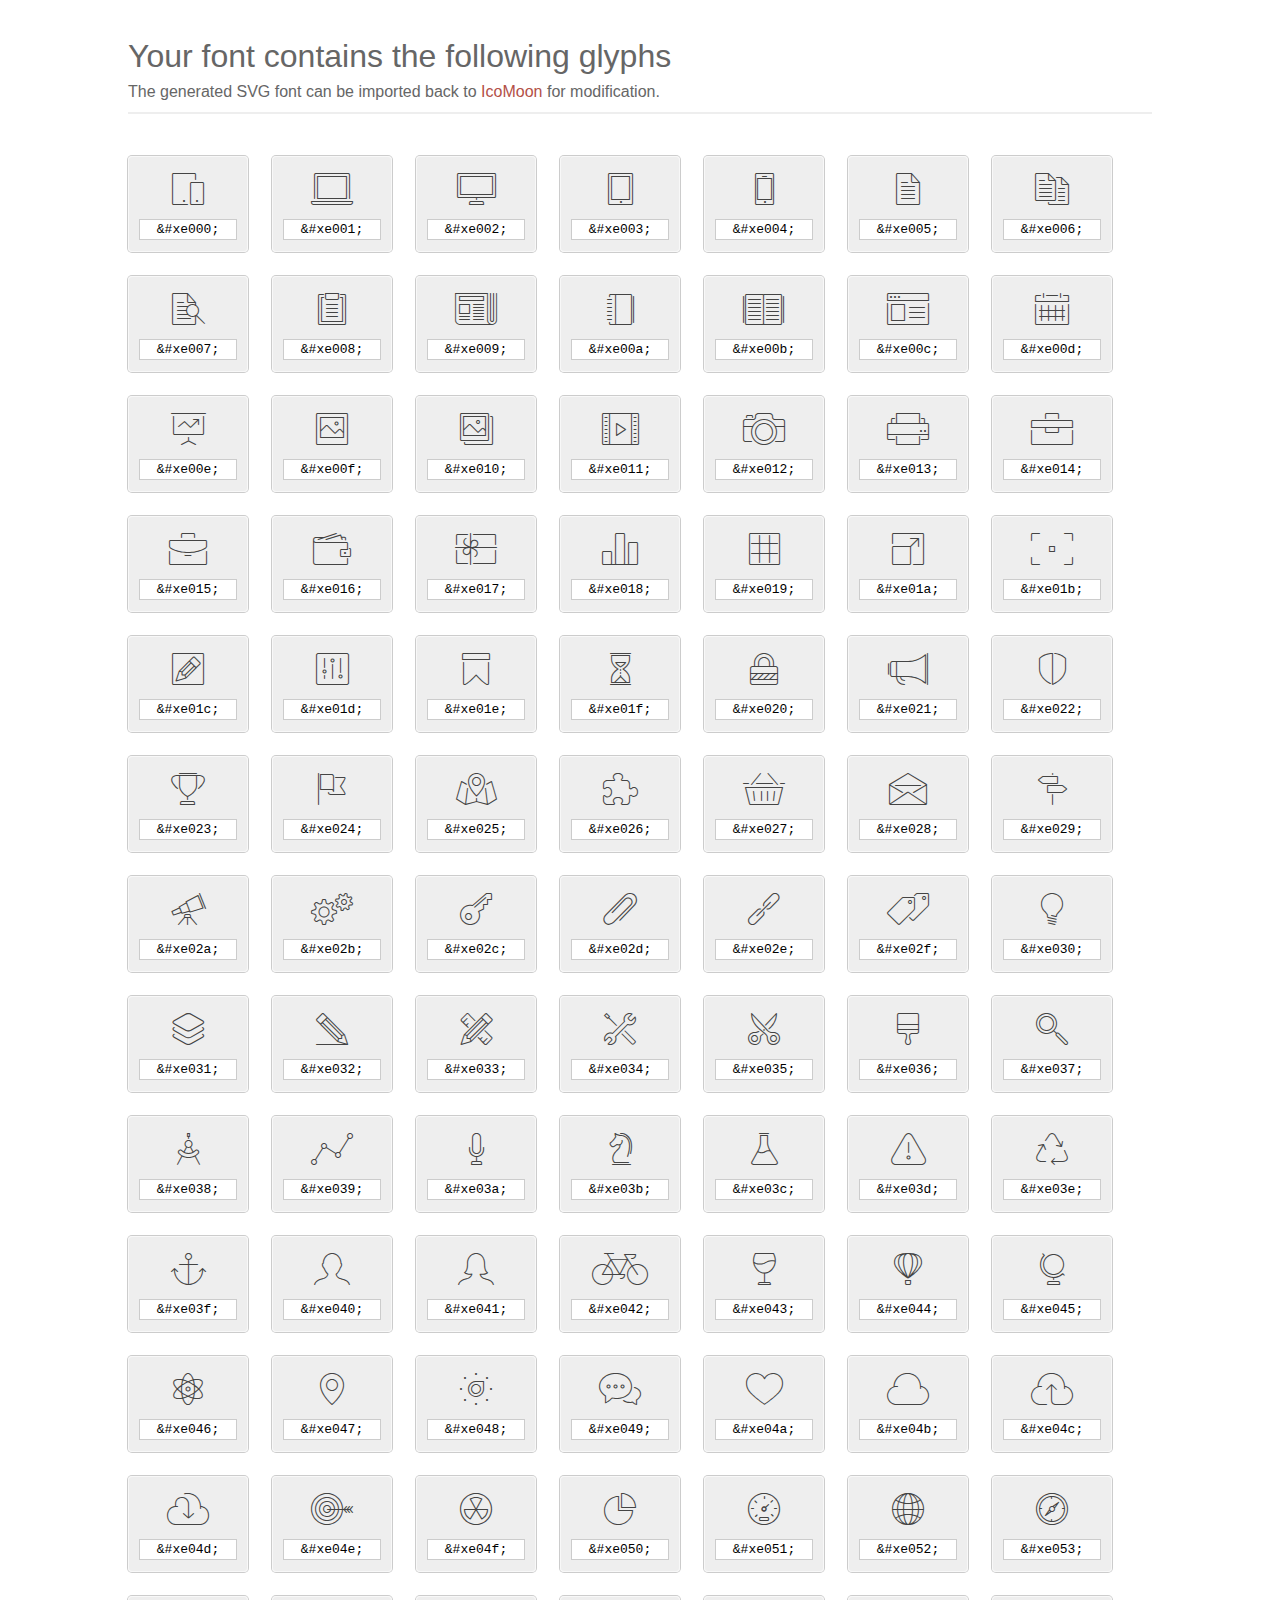
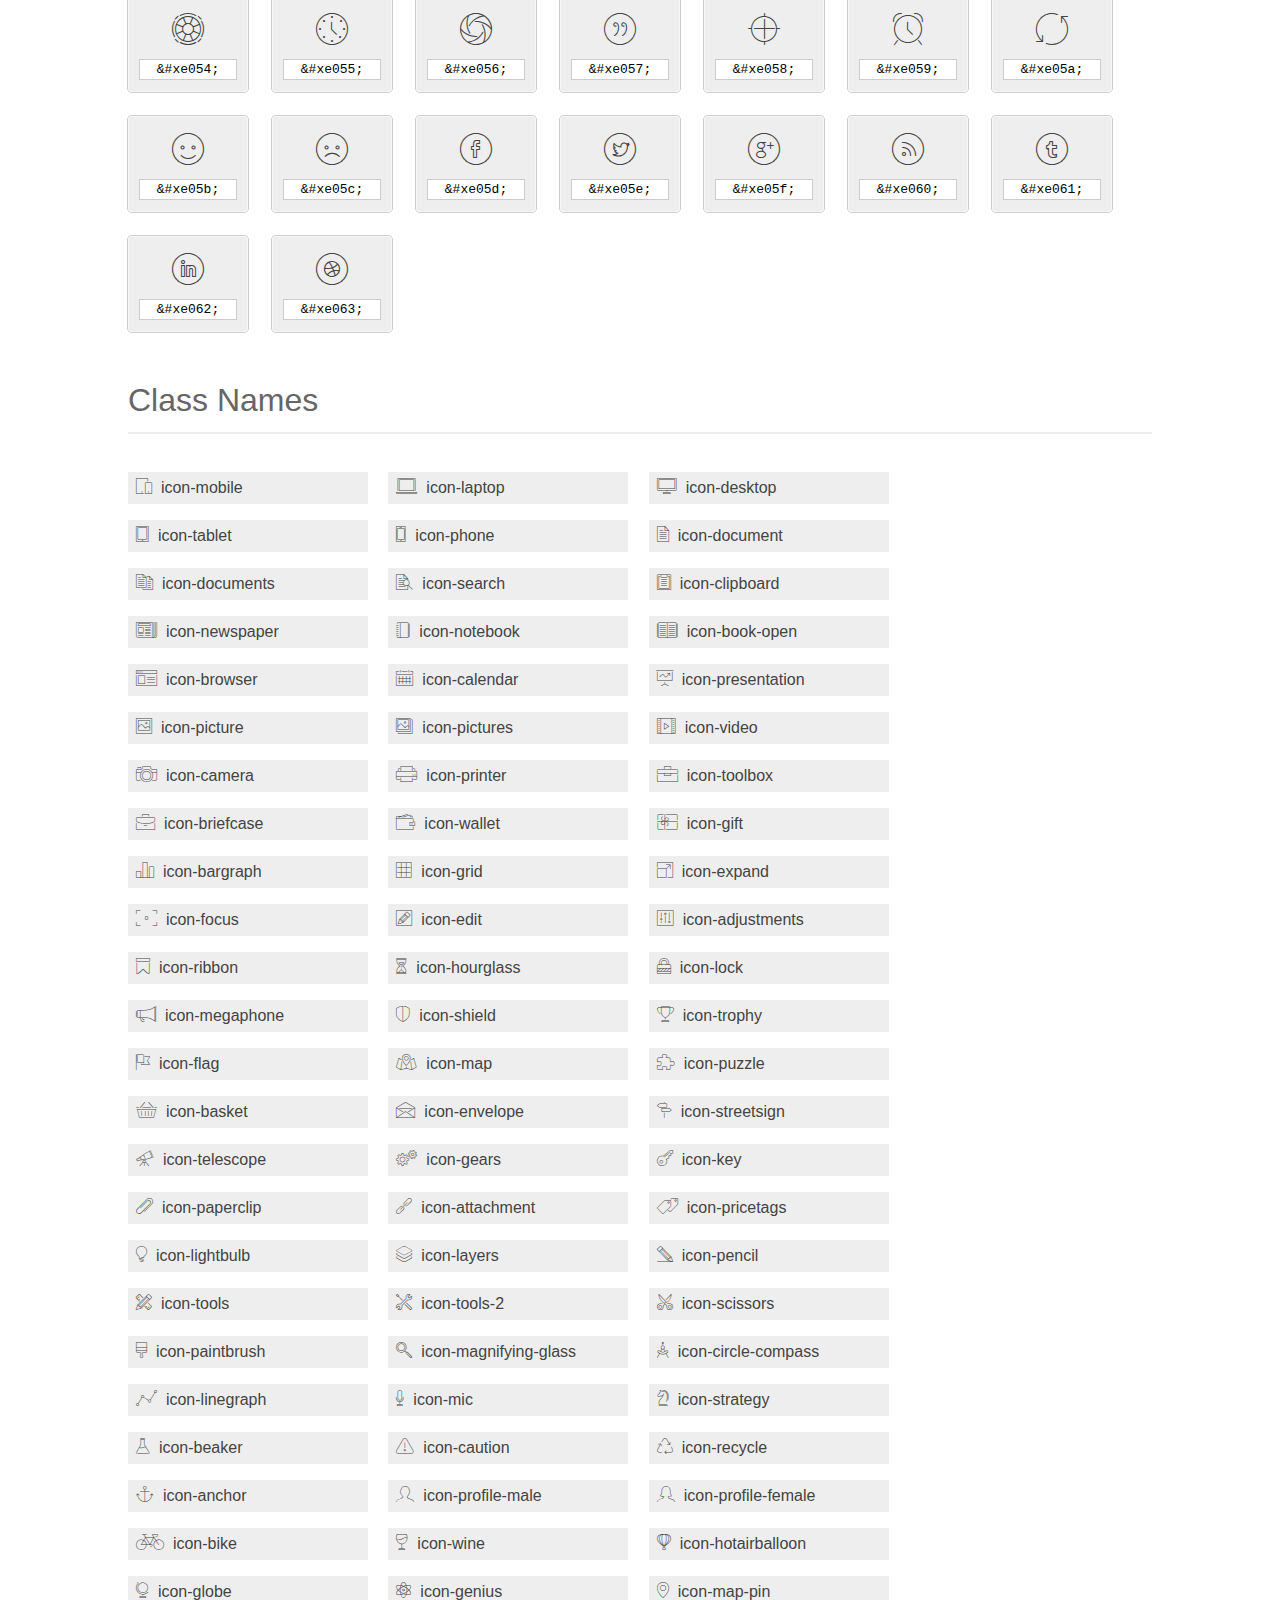
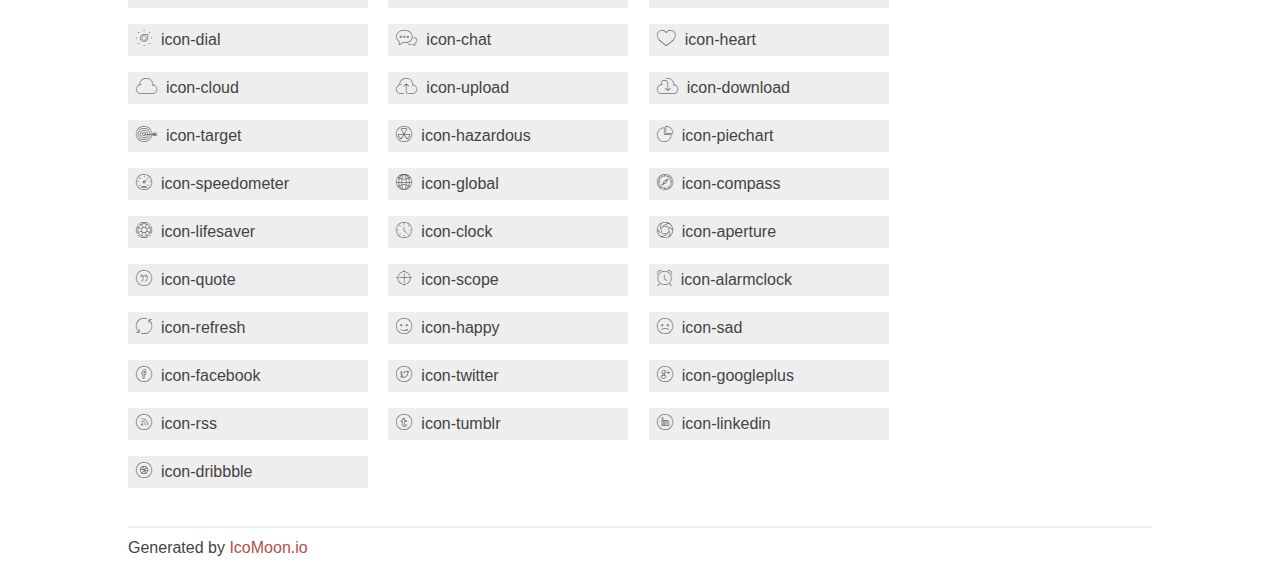
<file: et-line-font/index.html>
<!doctype html>
<html>
<head>
<title>Your Font/Glyphs</title>
<link rel="stylesheet" href="style.css" />
<!--[if lte IE 7]><script src="lte-ie7.js"></script><![endif]-->
<style>
	section, header, footer {display: block;}
	body {
		font-family: sans-serif;
		color: #444;
		line-height: 1.5;
		font-size: 1em;
	}
	* {
		-moz-box-sizing: border-box;
		-webkit-box-sizing: border-box;
		box-sizing: border-box;
		margin: 0;
		padding: 0;
	}
	.glyph {
		font-size: 16px;
		float: left;
		text-align: center;
		background: #eee;
		padding: .75em;
		margin: .75em 1.5em .75em 0;
		width: 7.5em;
		border-radius: .25em;
		box-shadow: inset 0 0 0 1px #f8f8f8, 0 0 0 1px #CCC;
	}
	.glyph input {
		font-family: consolas, monospace;
		font-size: 13px;
		width: 100%;
		text-align: center;
		border: 0;
		box-shadow: 0 0 0 1px #ccc;
		padding: .125em;
	}
	.w-main {
		width: 80%;
	}
	.centered {
		margin-left: auto;
		margin-right: auto;
	}
	.fs1 {
		font-size: 2em;
	}
	header {
		margin: 2em 0;
		padding-bottom: .5em;
		color: #666;
		box-shadow: 0 2px #eee;
	}
	header h1 {
		font-size: 2em;
		font-weight: normal;
	}
	.clearfix:before, .clearfix:after { content: ""; display: table; }
	.clearfix:after, .clear { clear: both; }
	footer {
		margin-top: 2em;
		padding: .5em 0;
		box-shadow: 0 -2px #eee;
	}
	a, a:visited {
		color: #B35047;
		text-decoration: none;
	}
	a:hover, a:focus {color: #000;}
	.box1 {
		font-size: 16px;
		display: inline-block;
		width: 15em;
		padding: .25em .5em;
		background: #eee;
		margin: .5em 1em .5em 0;
	}
</style>
</head>
<body>
	<div class="w-main centered">
	<section class="mtm clearfix" id="glyphs">
	<header>
		<h1>Your font contains the following glyphs</h1>
		<p>The generated SVG font can be imported back to <a href="http://icomoon.io/app">IcoMoon</a> for modification.</p>
	</header>
	<div class="glyph">
		<div class="fs1" aria-hidden="true" data-icon="&#xe000;"></div>
		<input type="text" readonly="readonly" value="&amp;#xe000;" />
	</div>
	<div class="glyph">
		<div class="fs1" aria-hidden="true" data-icon="&#xe001;"></div>
		<input type="text" readonly="readonly" value="&amp;#xe001;" />
	</div>
	<div class="glyph">
		<div class="fs1" aria-hidden="true" data-icon="&#xe002;"></div>
		<input type="text" readonly="readonly" value="&amp;#xe002;" />
	</div>
	<div class="glyph">
		<div class="fs1" aria-hidden="true" data-icon="&#xe003;"></div>
		<input type="text" readonly="readonly" value="&amp;#xe003;" />
	</div>
	<div class="glyph">
		<div class="fs1" aria-hidden="true" data-icon="&#xe004;"></div>
		<input type="text" readonly="readonly" value="&amp;#xe004;" />
	</div>
	<div class="glyph">
		<div class="fs1" aria-hidden="true" data-icon="&#xe005;"></div>
		<input type="text" readonly="readonly" value="&amp;#xe005;" />
	</div>
	<div class="glyph">
		<div class="fs1" aria-hidden="true" data-icon="&#xe006;"></div>
		<input type="text" readonly="readonly" value="&amp;#xe006;" />
	</div>
	<div class="glyph">
		<div class="fs1" aria-hidden="true" data-icon="&#xe007;"></div>
		<input type="text" readonly="readonly" value="&amp;#xe007;" />
	</div>
	<div class="glyph">
		<div class="fs1" aria-hidden="true" data-icon="&#xe008;"></div>
		<input type="text" readonly="readonly" value="&amp;#xe008;" />
	</div>
	<div class="glyph">
		<div class="fs1" aria-hidden="true" data-icon="&#xe009;"></div>
		<input type="text" readonly="readonly" value="&amp;#xe009;" />
	</div>
	<div class="glyph">
		<div class="fs1" aria-hidden="true" data-icon="&#xe00a;"></div>
		<input type="text" readonly="readonly" value="&amp;#xe00a;" />
	</div>
	<div class="glyph">
		<div class="fs1" aria-hidden="true" data-icon="&#xe00b;"></div>
		<input type="text" readonly="readonly" value="&amp;#xe00b;" />
	</div>
	<div class="glyph">
		<div class="fs1" aria-hidden="true" data-icon="&#xe00c;"></div>
		<input type="text" readonly="readonly" value="&amp;#xe00c;" />
	</div>
	<div class="glyph">
		<div class="fs1" aria-hidden="true" data-icon="&#xe00d;"></div>
		<input type="text" readonly="readonly" value="&amp;#xe00d;" />
	</div>
	<div class="glyph">
		<div class="fs1" aria-hidden="true" data-icon="&#xe00e;"></div>
		<input type="text" readonly="readonly" value="&amp;#xe00e;" />
	</div>
	<div class="glyph">
		<div class="fs1" aria-hidden="true" data-icon="&#xe00f;"></div>
		<input type="text" readonly="readonly" value="&amp;#xe00f;" />
	</div>
	<div class="glyph">
		<div class="fs1" aria-hidden="true" data-icon="&#xe010;"></div>
		<input type="text" readonly="readonly" value="&amp;#xe010;" />
	</div>
	<div class="glyph">
		<div class="fs1" aria-hidden="true" data-icon="&#xe011;"></div>
		<input type="text" readonly="readonly" value="&amp;#xe011;" />
	</div>
	<div class="glyph">
		<div class="fs1" aria-hidden="true" data-icon="&#xe012;"></div>
		<input type="text" readonly="readonly" value="&amp;#xe012;" />
	</div>
	<div class="glyph">
		<div class="fs1" aria-hidden="true" data-icon="&#xe013;"></div>
		<input type="text" readonly="readonly" value="&amp;#xe013;" />
	</div>
	<div class="glyph">
		<div class="fs1" aria-hidden="true" data-icon="&#xe014;"></div>
		<input type="text" readonly="readonly" value="&amp;#xe014;" />
	</div>
	<div class="glyph">
		<div class="fs1" aria-hidden="true" data-icon="&#xe015;"></div>
		<input type="text" readonly="readonly" value="&amp;#xe015;" />
	</div>
	<div class="glyph">
		<div class="fs1" aria-hidden="true" data-icon="&#xe016;"></div>
		<input type="text" readonly="readonly" value="&amp;#xe016;" />
	</div>
	<div class="glyph">
		<div class="fs1" aria-hidden="true" data-icon="&#xe017;"></div>
		<input type="text" readonly="readonly" value="&amp;#xe017;" />
	</div>
	<div class="glyph">
		<div class="fs1" aria-hidden="true" data-icon="&#xe018;"></div>
		<input type="text" readonly="readonly" value="&amp;#xe018;" />
	</div>
	<div class="glyph">
		<div class="fs1" aria-hidden="true" data-icon="&#xe019;"></div>
		<input type="text" readonly="readonly" value="&amp;#xe019;" />
	</div>
	<div class="glyph">
		<div class="fs1" aria-hidden="true" data-icon="&#xe01a;"></div>
		<input type="text" readonly="readonly" value="&amp;#xe01a;" />
	</div>
	<div class="glyph">
		<div class="fs1" aria-hidden="true" data-icon="&#xe01b;"></div>
		<input type="text" readonly="readonly" value="&amp;#xe01b;" />
	</div>
	<div class="glyph">
		<div class="fs1" aria-hidden="true" data-icon="&#xe01c;"></div>
		<input type="text" readonly="readonly" value="&amp;#xe01c;" />
	</div>
	<div class="glyph">
		<div class="fs1" aria-hidden="true" data-icon="&#xe01d;"></div>
		<input type="text" readonly="readonly" value="&amp;#xe01d;" />
	</div>
	<div class="glyph">
		<div class="fs1" aria-hidden="true" data-icon="&#xe01e;"></div>
		<input type="text" readonly="readonly" value="&amp;#xe01e;" />
	</div>
	<div class="glyph">
		<div class="fs1" aria-hidden="true" data-icon="&#xe01f;"></div>
		<input type="text" readonly="readonly" value="&amp;#xe01f;" />
	</div>
	<div class="glyph">
		<div class="fs1" aria-hidden="true" data-icon="&#xe020;"></div>
		<input type="text" readonly="readonly" value="&amp;#xe020;" />
	</div>
	<div class="glyph">
		<div class="fs1" aria-hidden="true" data-icon="&#xe021;"></div>
		<input type="text" readonly="readonly" value="&amp;#xe021;" />
	</div>
	<div class="glyph">
		<div class="fs1" aria-hidden="true" data-icon="&#xe022;"></div>
		<input type="text" readonly="readonly" value="&amp;#xe022;" />
	</div>
	<div class="glyph">
		<div class="fs1" aria-hidden="true" data-icon="&#xe023;"></div>
		<input type="text" readonly="readonly" value="&amp;#xe023;" />
	</div>
	<div class="glyph">
		<div class="fs1" aria-hidden="true" data-icon="&#xe024;"></div>
		<input type="text" readonly="readonly" value="&amp;#xe024;" />
	</div>
	<div class="glyph">
		<div class="fs1" aria-hidden="true" data-icon="&#xe025;"></div>
		<input type="text" readonly="readonly" value="&amp;#xe025;" />
	</div>
	<div class="glyph">
		<div class="fs1" aria-hidden="true" data-icon="&#xe026;"></div>
		<input type="text" readonly="readonly" value="&amp;#xe026;" />
	</div>
	<div class="glyph">
		<div class="fs1" aria-hidden="true" data-icon="&#xe027;"></div>
		<input type="text" readonly="readonly" value="&amp;#xe027;" />
	</div>
	<div class="glyph">
		<div class="fs1" aria-hidden="true" data-icon="&#xe028;"></div>
		<input type="text" readonly="readonly" value="&amp;#xe028;" />
	</div>
	<div class="glyph">
		<div class="fs1" aria-hidden="true" data-icon="&#xe029;"></div>
		<input type="text" readonly="readonly" value="&amp;#xe029;" />
	</div>
	<div class="glyph">
		<div class="fs1" aria-hidden="true" data-icon="&#xe02a;"></div>
		<input type="text" readonly="readonly" value="&amp;#xe02a;" />
	</div>
	<div class="glyph">
		<div class="fs1" aria-hidden="true" data-icon="&#xe02b;"></div>
		<input type="text" readonly="readonly" value="&amp;#xe02b;" />
	</div>
	<div class="glyph">
		<div class="fs1" aria-hidden="true" data-icon="&#xe02c;"></div>
		<input type="text" readonly="readonly" value="&amp;#xe02c;" />
	</div>
	<div class="glyph">
		<div class="fs1" aria-hidden="true" data-icon="&#xe02d;"></div>
		<input type="text" readonly="readonly" value="&amp;#xe02d;" />
	</div>
	<div class="glyph">
		<div class="fs1" aria-hidden="true" data-icon="&#xe02e;"></div>
		<input type="text" readonly="readonly" value="&amp;#xe02e;" />
	</div>
	<div class="glyph">
		<div class="fs1" aria-hidden="true" data-icon="&#xe02f;"></div>
		<input type="text" readonly="readonly" value="&amp;#xe02f;" />
	</div>
	<div class="glyph">
		<div class="fs1" aria-hidden="true" data-icon="&#xe030;"></div>
		<input type="text" readonly="readonly" value="&amp;#xe030;" />
	</div>
	<div class="glyph">
		<div class="fs1" aria-hidden="true" data-icon="&#xe031;"></div>
		<input type="text" readonly="readonly" value="&amp;#xe031;" />
	</div>
	<div class="glyph">
		<div class="fs1" aria-hidden="true" data-icon="&#xe032;"></div>
		<input type="text" readonly="readonly" value="&amp;#xe032;" />
	</div>
	<div class="glyph">
		<div class="fs1" aria-hidden="true" data-icon="&#xe033;"></div>
		<input type="text" readonly="readonly" value="&amp;#xe033;" />
	</div>
	<div class="glyph">
		<div class="fs1" aria-hidden="true" data-icon="&#xe034;"></div>
		<input type="text" readonly="readonly" value="&amp;#xe034;" />
	</div>
	<div class="glyph">
		<div class="fs1" aria-hidden="true" data-icon="&#xe035;"></div>
		<input type="text" readonly="readonly" value="&amp;#xe035;" />
	</div>
	<div class="glyph">
		<div class="fs1" aria-hidden="true" data-icon="&#xe036;"></div>
		<input type="text" readonly="readonly" value="&amp;#xe036;" />
	</div>
	<div class="glyph">
		<div class="fs1" aria-hidden="true" data-icon="&#xe037;"></div>
		<input type="text" readonly="readonly" value="&amp;#xe037;" />
	</div>
	<div class="glyph">
		<div class="fs1" aria-hidden="true" data-icon="&#xe038;"></div>
		<input type="text" readonly="readonly" value="&amp;#xe038;" />
	</div>
	<div class="glyph">
		<div class="fs1" aria-hidden="true" data-icon="&#xe039;"></div>
		<input type="text" readonly="readonly" value="&amp;#xe039;" />
	</div>
	<div class="glyph">
		<div class="fs1" aria-hidden="true" data-icon="&#xe03a;"></div>
		<input type="text" readonly="readonly" value="&amp;#xe03a;" />
	</div>
	<div class="glyph">
		<div class="fs1" aria-hidden="true" data-icon="&#xe03b;"></div>
		<input type="text" readonly="readonly" value="&amp;#xe03b;" />
	</div>
	<div class="glyph">
		<div class="fs1" aria-hidden="true" data-icon="&#xe03c;"></div>
		<input type="text" readonly="readonly" value="&amp;#xe03c;" />
	</div>
	<div class="glyph">
		<div class="fs1" aria-hidden="true" data-icon="&#xe03d;"></div>
		<input type="text" readonly="readonly" value="&amp;#xe03d;" />
	</div>
	<div class="glyph">
		<div class="fs1" aria-hidden="true" data-icon="&#xe03e;"></div>
		<input type="text" readonly="readonly" value="&amp;#xe03e;" />
	</div>
	<div class="glyph">
		<div class="fs1" aria-hidden="true" data-icon="&#xe03f;"></div>
		<input type="text" readonly="readonly" value="&amp;#xe03f;" />
	</div>
	<div class="glyph">
		<div class="fs1" aria-hidden="true" data-icon="&#xe040;"></div>
		<input type="text" readonly="readonly" value="&amp;#xe040;" />
	</div>
	<div class="glyph">
		<div class="fs1" aria-hidden="true" data-icon="&#xe041;"></div>
		<input type="text" readonly="readonly" value="&amp;#xe041;" />
	</div>
	<div class="glyph">
		<div class="fs1" aria-hidden="true" data-icon="&#xe042;"></div>
		<input type="text" readonly="readonly" value="&amp;#xe042;" />
	</div>
	<div class="glyph">
		<div class="fs1" aria-hidden="true" data-icon="&#xe043;"></div>
		<input type="text" readonly="readonly" value="&amp;#xe043;" />
	</div>
	<div class="glyph">
		<div class="fs1" aria-hidden="true" data-icon="&#xe044;"></div>
		<input type="text" readonly="readonly" value="&amp;#xe044;" />
	</div>
	<div class="glyph">
		<div class="fs1" aria-hidden="true" data-icon="&#xe045;"></div>
		<input type="text" readonly="readonly" value="&amp;#xe045;" />
	</div>
	<div class="glyph">
		<div class="fs1" aria-hidden="true" data-icon="&#xe046;"></div>
		<input type="text" readonly="readonly" value="&amp;#xe046;" />
	</div>
	<div class="glyph">
		<div class="fs1" aria-hidden="true" data-icon="&#xe047;"></div>
		<input type="text" readonly="readonly" value="&amp;#xe047;" />
	</div>
	<div class="glyph">
		<div class="fs1" aria-hidden="true" data-icon="&#xe048;"></div>
		<input type="text" readonly="readonly" value="&amp;#xe048;" />
	</div>
	<div class="glyph">
		<div class="fs1" aria-hidden="true" data-icon="&#xe049;"></div>
		<input type="text" readonly="readonly" value="&amp;#xe049;" />
	</div>
	<div class="glyph">
		<div class="fs1" aria-hidden="true" data-icon="&#xe04a;"></div>
		<input type="text" readonly="readonly" value="&amp;#xe04a;" />
	</div>
	<div class="glyph">
		<div class="fs1" aria-hidden="true" data-icon="&#xe04b;"></div>
		<input type="text" readonly="readonly" value="&amp;#xe04b;" />
	</div>
	<div class="glyph">
		<div class="fs1" aria-hidden="true" data-icon="&#xe04c;"></div>
		<input type="text" readonly="readonly" value="&amp;#xe04c;" />
	</div>
	<div class="glyph">
		<div class="fs1" aria-hidden="true" data-icon="&#xe04d;"></div>
		<input type="text" readonly="readonly" value="&amp;#xe04d;" />
	</div>
	<div class="glyph">
		<div class="fs1" aria-hidden="true" data-icon="&#xe04e;"></div>
		<input type="text" readonly="readonly" value="&amp;#xe04e;" />
	</div>
	<div class="glyph">
		<div class="fs1" aria-hidden="true" data-icon="&#xe04f;"></div>
		<input type="text" readonly="readonly" value="&amp;#xe04f;" />
	</div>
	<div class="glyph">
		<div class="fs1" aria-hidden="true" data-icon="&#xe050;"></div>
		<input type="text" readonly="readonly" value="&amp;#xe050;" />
	</div>
	<div class="glyph">
		<div class="fs1" aria-hidden="true" data-icon="&#xe051;"></div>
		<input type="text" readonly="readonly" value="&amp;#xe051;" />
	</div>
	<div class="glyph">
		<div class="fs1" aria-hidden="true" data-icon="&#xe052;"></div>
		<input type="text" readonly="readonly" value="&amp;#xe052;" />
	</div>
	<div class="glyph">
		<div class="fs1" aria-hidden="true" data-icon="&#xe053;"></div>
		<input type="text" readonly="readonly" value="&amp;#xe053;" />
	</div>
	<div class="glyph">
		<div class="fs1" aria-hidden="true" data-icon="&#xe054;"></div>
		<input type="text" readonly="readonly" value="&amp;#xe054;" />
	</div>
	<div class="glyph">
		<div class="fs1" aria-hidden="true" data-icon="&#xe055;"></div>
		<input type="text" readonly="readonly" value="&amp;#xe055;" />
	</div>
	<div class="glyph">
		<div class="fs1" aria-hidden="true" data-icon="&#xe056;"></div>
		<input type="text" readonly="readonly" value="&amp;#xe056;" />
	</div>
	<div class="glyph">
		<div class="fs1" aria-hidden="true" data-icon="&#xe057;"></div>
		<input type="text" readonly="readonly" value="&amp;#xe057;" />
	</div>
	<div class="glyph">
		<div class="fs1" aria-hidden="true" data-icon="&#xe058;"></div>
		<input type="text" readonly="readonly" value="&amp;#xe058;" />
	</div>
	<div class="glyph">
		<div class="fs1" aria-hidden="true" data-icon="&#xe059;"></div>
		<input type="text" readonly="readonly" value="&amp;#xe059;" />
	</div>
	<div class="glyph">
		<div class="fs1" aria-hidden="true" data-icon="&#xe05a;"></div>
		<input type="text" readonly="readonly" value="&amp;#xe05a;" />
	</div>
	<div class="glyph">
		<div class="fs1" aria-hidden="true" data-icon="&#xe05b;"></div>
		<input type="text" readonly="readonly" value="&amp;#xe05b;" />
	</div>
	<div class="glyph">
		<div class="fs1" aria-hidden="true" data-icon="&#xe05c;"></div>
		<input type="text" readonly="readonly" value="&amp;#xe05c;" />
	</div>
	<div class="glyph">
		<div class="fs1" aria-hidden="true" data-icon="&#xe05d;"></div>
		<input type="text" readonly="readonly" value="&amp;#xe05d;" />
	</div>
	<div class="glyph">
		<div class="fs1" aria-hidden="true" data-icon="&#xe05e;"></div>
		<input type="text" readonly="readonly" value="&amp;#xe05e;" />
	</div>
	<div class="glyph">
		<div class="fs1" aria-hidden="true" data-icon="&#xe05f;"></div>
		<input type="text" readonly="readonly" value="&amp;#xe05f;" />
	</div>
	<div class="glyph">
		<div class="fs1" aria-hidden="true" data-icon="&#xe060;"></div>
		<input type="text" readonly="readonly" value="&amp;#xe060;" />
	</div>
	<div class="glyph">
		<div class="fs1" aria-hidden="true" data-icon="&#xe061;"></div>
		<input type="text" readonly="readonly" value="&amp;#xe061;" />
	</div>
	<div class="glyph">
		<div class="fs1" aria-hidden="true" data-icon="&#xe062;"></div>
		<input type="text" readonly="readonly" value="&amp;#xe062;" />
	</div>
	<div class="glyph">
		<div class="fs1" aria-hidden="true" data-icon="&#xe063;"></div>
		<input type="text" readonly="readonly" value="&amp;#xe063;" />
	</div>
	</section>
	<div class="clear"></div>
	<section class="mtm clearfix" id="glyphs">
	<header>
		<h1>Class Names</h1>
	</header>
	<span class="box1">
		<span aria-hidden="true" class="icon-mobile"></span>
		&nbsp;icon-mobile
	</span>
	<span class="box1">
		<span aria-hidden="true" class="icon-laptop"></span>
		&nbsp;icon-laptop
	</span>
	<span class="box1">
		<span aria-hidden="true" class="icon-desktop"></span>
		&nbsp;icon-desktop
	</span>
	<span class="box1">
		<span aria-hidden="true" class="icon-tablet"></span>
		&nbsp;icon-tablet
	</span>
	<span class="box1">
		<span aria-hidden="true" class="icon-phone"></span>
		&nbsp;icon-phone
	</span>
	<span class="box1">
		<span aria-hidden="true" class="icon-document"></span>
		&nbsp;icon-document
	</span>
	<span class="box1">
		<span aria-hidden="true" class="icon-documents"></span>
		&nbsp;icon-documents
	</span>
	<span class="box1">
		<span aria-hidden="true" class="icon-search"></span>
		&nbsp;icon-search
	</span>
	<span class="box1">
		<span aria-hidden="true" class="icon-clipboard"></span>
		&nbsp;icon-clipboard
	</span>
	<span class="box1">
		<span aria-hidden="true" class="icon-newspaper"></span>
		&nbsp;icon-newspaper
	</span>
	<span class="box1">
		<span aria-hidden="true" class="icon-notebook"></span>
		&nbsp;icon-notebook
	</span>
	<span class="box1">
		<span aria-hidden="true" class="icon-book-open"></span>
		&nbsp;icon-book-open
	</span>
	<span class="box1">
		<span aria-hidden="true" class="icon-browser"></span>
		&nbsp;icon-browser
	</span>
	<span class="box1">
		<span aria-hidden="true" class="icon-calendar"></span>
		&nbsp;icon-calendar
	</span>
	<span class="box1">
		<span aria-hidden="true" class="icon-presentation"></span>
		&nbsp;icon-presentation
	</span>
	<span class="box1">
		<span aria-hidden="true" class="icon-picture"></span>
		&nbsp;icon-picture
	</span>
	<span class="box1">
		<span aria-hidden="true" class="icon-pictures"></span>
		&nbsp;icon-pictures
	</span>
	<span class="box1">
		<span aria-hidden="true" class="icon-video"></span>
		&nbsp;icon-video
	</span>
	<span class="box1">
		<span aria-hidden="true" class="icon-camera"></span>
		&nbsp;icon-camera
	</span>
	<span class="box1">
		<span aria-hidden="true" class="icon-printer"></span>
		&nbsp;icon-printer
	</span>
	<span class="box1">
		<span aria-hidden="true" class="icon-toolbox"></span>
		&nbsp;icon-toolbox
	</span>
	<span class="box1">
		<span aria-hidden="true" class="icon-briefcase"></span>
		&nbsp;icon-briefcase
	</span>
	<span class="box1">
		<span aria-hidden="true" class="icon-wallet"></span>
		&nbsp;icon-wallet
	</span>
	<span class="box1">
		<span aria-hidden="true" class="icon-gift"></span>
		&nbsp;icon-gift
	</span>
	<span class="box1">
		<span aria-hidden="true" class="icon-bargraph"></span>
		&nbsp;icon-bargraph
	</span>
	<span class="box1">
		<span aria-hidden="true" class="icon-grid"></span>
		&nbsp;icon-grid
	</span>
	<span class="box1">
		<span aria-hidden="true" class="icon-expand"></span>
		&nbsp;icon-expand
	</span>
	<span class="box1">
		<span aria-hidden="true" class="icon-focus"></span>
		&nbsp;icon-focus
	</span>
	<span class="box1">
		<span aria-hidden="true" class="icon-edit"></span>
		&nbsp;icon-edit
	</span>
	<span class="box1">
		<span aria-hidden="true" class="icon-adjustments"></span>
		&nbsp;icon-adjustments
	</span>
	<span class="box1">
		<span aria-hidden="true" class="icon-ribbon"></span>
		&nbsp;icon-ribbon
	</span>
	<span class="box1">
		<span aria-hidden="true" class="icon-hourglass"></span>
		&nbsp;icon-hourglass
	</span>
	<span class="box1">
		<span aria-hidden="true" class="icon-lock"></span>
		&nbsp;icon-lock
	</span>
	<span class="box1">
		<span aria-hidden="true" class="icon-megaphone"></span>
		&nbsp;icon-megaphone
	</span>
	<span class="box1">
		<span aria-hidden="true" class="icon-shield"></span>
		&nbsp;icon-shield
	</span>
	<span class="box1">
		<span aria-hidden="true" class="icon-trophy"></span>
		&nbsp;icon-trophy
	</span>
	<span class="box1">
		<span aria-hidden="true" class="icon-flag"></span>
		&nbsp;icon-flag
	</span>
	<span class="box1">
		<span aria-hidden="true" class="icon-map"></span>
		&nbsp;icon-map
	</span>
	<span class="box1">
		<span aria-hidden="true" class="icon-puzzle"></span>
		&nbsp;icon-puzzle
	</span>
	<span class="box1">
		<span aria-hidden="true" class="icon-basket"></span>
		&nbsp;icon-basket
	</span>
	<span class="box1">
		<span aria-hidden="true" class="icon-envelope"></span>
		&nbsp;icon-envelope
	</span>
	<span class="box1">
		<span aria-hidden="true" class="icon-streetsign"></span>
		&nbsp;icon-streetsign
	</span>
	<span class="box1">
		<span aria-hidden="true" class="icon-telescope"></span>
		&nbsp;icon-telescope
	</span>
	<span class="box1">
		<span aria-hidden="true" class="icon-gears"></span>
		&nbsp;icon-gears
	</span>
	<span class="box1">
		<span aria-hidden="true" class="icon-key"></span>
		&nbsp;icon-key
	</span>
	<span class="box1">
		<span aria-hidden="true" class="icon-paperclip"></span>
		&nbsp;icon-paperclip
	</span>
	<span class="box1">
		<span aria-hidden="true" class="icon-attachment"></span>
		&nbsp;icon-attachment
	</span>
	<span class="box1">
		<span aria-hidden="true" class="icon-pricetags"></span>
		&nbsp;icon-pricetags
	</span>
	<span class="box1">
		<span aria-hidden="true" class="icon-lightbulb"></span>
		&nbsp;icon-lightbulb
	</span>
	<span class="box1">
		<span aria-hidden="true" class="icon-layers"></span>
		&nbsp;icon-layers
	</span>
	<span class="box1">
		<span aria-hidden="true" class="icon-pencil"></span>
		&nbsp;icon-pencil
	</span>
	<span class="box1">
		<span aria-hidden="true" class="icon-tools"></span>
		&nbsp;icon-tools
	</span>
	<span class="box1">
		<span aria-hidden="true" class="icon-tools-2"></span>
		&nbsp;icon-tools-2
	</span>
	<span class="box1">
		<span aria-hidden="true" class="icon-scissors"></span>
		&nbsp;icon-scissors
	</span>
	<span class="box1">
		<span aria-hidden="true" class="icon-paintbrush"></span>
		&nbsp;icon-paintbrush
	</span>
	<span class="box1">
		<span aria-hidden="true" class="icon-magnifying-glass"></span>
		&nbsp;icon-magnifying-glass
	</span>
	<span class="box1">
		<span aria-hidden="true" class="icon-circle-compass"></span>
		&nbsp;icon-circle-compass
	</span>
	<span class="box1">
		<span aria-hidden="true" class="icon-linegraph"></span>
		&nbsp;icon-linegraph
	</span>
	<span class="box1">
		<span aria-hidden="true" class="icon-mic"></span>
		&nbsp;icon-mic
	</span>
	<span class="box1">
		<span aria-hidden="true" class="icon-strategy"></span>
		&nbsp;icon-strategy
	</span>
	<span class="box1">
		<span aria-hidden="true" class="icon-beaker"></span>
		&nbsp;icon-beaker
	</span>
	<span class="box1">
		<span aria-hidden="true" class="icon-caution"></span>
		&nbsp;icon-caution
	</span>
	<span class="box1">
		<span aria-hidden="true" class="icon-recycle"></span>
		&nbsp;icon-recycle
	</span>
	<span class="box1">
		<span aria-hidden="true" class="icon-anchor"></span>
		&nbsp;icon-anchor
	</span>
	<span class="box1">
		<span aria-hidden="true" class="icon-profile-male"></span>
		&nbsp;icon-profile-male
	</span>
	<span class="box1">
		<span aria-hidden="true" class="icon-profile-female"></span>
		&nbsp;icon-profile-female
	</span>
	<span class="box1">
		<span aria-hidden="true" class="icon-bike"></span>
		&nbsp;icon-bike
	</span>
	<span class="box1">
		<span aria-hidden="true" class="icon-wine"></span>
		&nbsp;icon-wine
	</span>
	<span class="box1">
		<span aria-hidden="true" class="icon-hotairballoon"></span>
		&nbsp;icon-hotairballoon
	</span>
	<span class="box1">
		<span aria-hidden="true" class="icon-globe"></span>
		&nbsp;icon-globe
	</span>
	<span class="box1">
		<span aria-hidden="true" class="icon-genius"></span>
		&nbsp;icon-genius
	</span>
	<span class="box1">
		<span aria-hidden="true" class="icon-map-pin"></span>
		&nbsp;icon-map-pin
	</span>
	<span class="box1">
		<span aria-hidden="true" class="icon-dial"></span>
		&nbsp;icon-dial
	</span>
	<span class="box1">
		<span aria-hidden="true" class="icon-chat"></span>
		&nbsp;icon-chat
	</span>
	<span class="box1">
		<span aria-hidden="true" class="icon-heart"></span>
		&nbsp;icon-heart
	</span>
	<span class="box1">
		<span aria-hidden="true" class="icon-cloud"></span>
		&nbsp;icon-cloud
	</span>
	<span class="box1">
		<span aria-hidden="true" class="icon-upload"></span>
		&nbsp;icon-upload
	</span>
	<span class="box1">
		<span aria-hidden="true" class="icon-download"></span>
		&nbsp;icon-download
	</span>
	<span class="box1">
		<span aria-hidden="true" class="icon-target"></span>
		&nbsp;icon-target
	</span>
	<span class="box1">
		<span aria-hidden="true" class="icon-hazardous"></span>
		&nbsp;icon-hazardous
	</span>
	<span class="box1">
		<span aria-hidden="true" class="icon-piechart"></span>
		&nbsp;icon-piechart
	</span>
	<span class="box1">
		<span aria-hidden="true" class="icon-speedometer"></span>
		&nbsp;icon-speedometer
	</span>
	<span class="box1">
		<span aria-hidden="true" class="icon-global"></span>
		&nbsp;icon-global
	</span>
	<span class="box1">
		<span aria-hidden="true" class="icon-compass"></span>
		&nbsp;icon-compass
	</span>
	<span class="box1">
		<span aria-hidden="true" class="icon-lifesaver"></span>
		&nbsp;icon-lifesaver
	</span>
	<span class="box1">
		<span aria-hidden="true" class="icon-clock"></span>
		&nbsp;icon-clock
	</span>
	<span class="box1">
		<span aria-hidden="true" class="icon-aperture"></span>
		&nbsp;icon-aperture
	</span>
	<span class="box1">
		<span aria-hidden="true" class="icon-quote"></span>
		&nbsp;icon-quote
	</span>
	<span class="box1">
		<span aria-hidden="true" class="icon-scope"></span>
		&nbsp;icon-scope
	</span>
	<span class="box1">
		<span aria-hidden="true" class="icon-alarmclock"></span>
		&nbsp;icon-alarmclock
	</span>
	<span class="box1">
		<span aria-hidden="true" class="icon-refresh"></span>
		&nbsp;icon-refresh
	</span>
	<span class="box1">
		<span aria-hidden="true" class="icon-happy"></span>
		&nbsp;icon-happy
	</span>
	<span class="box1">
		<span aria-hidden="true" class="icon-sad"></span>
		&nbsp;icon-sad
	</span>
	<span class="box1">
		<span aria-hidden="true" class="icon-facebook"></span>
		&nbsp;icon-facebook
	</span>
	<span class="box1">
		<span aria-hidden="true" class="icon-twitter"></span>
		&nbsp;icon-twitter
	</span>
	<span class="box1">
		<span aria-hidden="true" class="icon-googleplus"></span>
		&nbsp;icon-googleplus
	</span>
	<span class="box1">
		<span aria-hidden="true" class="icon-rss"></span>
		&nbsp;icon-rss
	</span>
	<span class="box1">
		<span aria-hidden="true" class="icon-tumblr"></span>
		&nbsp;icon-tumblr
	</span>
	<span class="box1">
		<span aria-hidden="true" class="icon-linkedin"></span>
		&nbsp;icon-linkedin
	</span>
	<span class="box1">
		<span aria-hidden="true" class="icon-dribbble"></span>
		&nbsp;icon-dribbble
	</span>
	</section>
	<footer>
		<p>Generated by <a href="http://icomoon.io">IcoMoon.io</a></p>
	</footer>
	</div>
	<script>
	document.getElementById("glyphs").addEventListener("click", function(e) {
		var target = e.target;
		if (target.tagName === "INPUT") {
			target.select();
		}
	});
	</script>
</body>
</html>
</file>
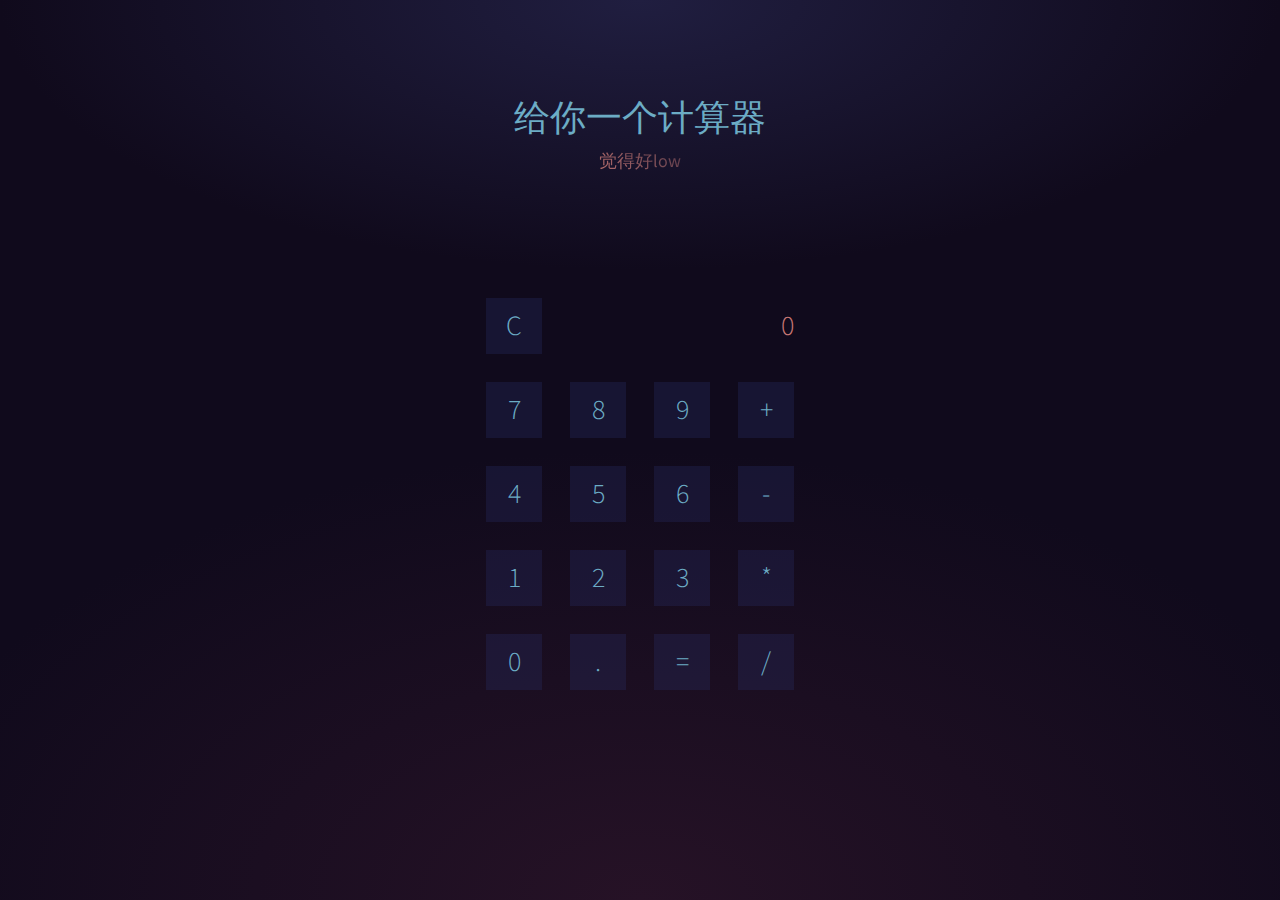
<file: jisuanqi.html>
﻿<!doctype html>
<html>
<head>
<meta charset="utf-8">
<title>Ms.Liu</title>
<script src="http://www.jq22.com/jquery/jquery-1.10.2.js"></script>
<style>
html {
  background: #100a1c;
  background-image: -webkit-radial-gradient(50% 30% ellipse at center top, #201e40 0%, rgba(0, 0, 0, 0) 100%), -webkit-radial-gradient(60% 50% ellipse at center bottom, #261226 0%, #100a1c 100%);
  background-image: radial-gradient(50% 30% ellipse at center top, #201e40 0%, rgba(0, 0, 0, 0) 100%), radial-gradient(60% 50% ellipse at center bottom, #261226 0%, #100a1c 100%);
  background-attachment: fixed;
  color: #6cacc5;
}

body {
  color: #6cacc5;
  font: 300 18px/1.6 "Source Sans Pro",sans-serif;
  margin: 0;
  padding: 5em 0 2em;
  text-align: center;
}

h1 {
  font-weight: 300;
  margin: 0;
}

/* Gradient text only on Webkit */
.warning {
  background: -webkit-linear-gradient(45deg, #c97874 10%, #463042 90%);
  -webkit-background-clip: text;
  -webkit-text-fill-color: transparent;
  color: #8c5059;
  font-weight: 400;
  margin: 0 auto 6em;
  max-width: 9em;
}

.calculator {
  font-size: 28px;
  margin: 0 auto;
  width: 10em;
}
.calculator::before, .calculator::after {
  content: " ";
  display: table;
}
.calculator::after {
  clear: both;
}

/* Calculator after dividing by zero */
.broken {
  -webkit-animation: broken 2s;
          animation: broken 2s;
  -webkit-transform: translate3d(0, -2000px, 0);
          transform: translate3d(0, -2000px, 0);
  opacity: 0;
}

.viewer {
  color: #c97874;
  float: left;
  line-height: 3em;
  text-align: right;
  text-overflow: ellipsis;
  overflow: hidden;
  width: 7.5em;
  height: 3em;
}

button {
  border: 0;
  background: rgba(42, 50, 113, 0.28);
  color: #6cacc5;
  cursor: pointer;
  float: left;
  font: inherit;
  margin: 0.25em;
  width: 2em;
  height: 2em;
  -webkit-transition: all 0.5s;
  transition: all 0.5s;
}
button:hover {
  background: #201e40;
}
button:focus {
  outline: 0;
  /* The value fade-ins that appear */
}
button:focus::after {
  -webkit-animation: zoom 1s;
          animation: zoom 1s;
  -webkit-animation-iteration-count: 1;
          animation-iteration-count: 1;
  -webkit-animation-fill-mode: both;
          animation-fill-mode: both;
  content: attr(data-num);
  cursor: default;
  font-size: 100px;
  position: absolute;
  top: 1.5em;
  left: 50%;
  text-align: center;
  margin-left: -24px;
  opacity: 0;
  width: 48px;
}

/* Same as above, modified for operators */
.ops:focus::after {
  content: attr(data-ops);
  margin-left: -210px;
  width: 420px;
}

/* Same as above, modified for result */
.equals:focus::after {
  content: attr(data-result);
  margin-left: -300px;
  width: 600px;
}

/* Reset button */
.reset {
  background: rgba(201, 120, 116, 0.28);
  color: #c97874;
  font-weight: 400;
  margin-left: -77px;
  padding: 0.5em 1em;
  position: absolute;
  top: -20em;
  left: 50%;
  width: auto;
  height: auto;
  /* When button is revealed */
}
.reset:hover {
  background: #c97874;
  color: #100a1c;
}
.reset.show {
  top: 20em;
  -webkit-animation: fadein 4s;
          animation: fadein 4s;
}

/* Animations */
/* Values that appear onclick */
@-webkit-keyframes zoom {
  0% {
    -webkit-transform: scale(0.2);
            transform: scale(0.2);
    opacity: 1;
  }
  70% {
    -webkit-transform: scale(1);
            transform: scale(1);
  }
  100% {
    opacity: 0;
  }
}
@keyframes zoom {
  0% {
    -webkit-transform: scale(0.2);
            transform: scale(0.2);
    opacity: 1;
  }
  70% {
    -webkit-transform: scale(1);
            transform: scale(1);
  }
  100% {
    opacity: 0;
  }
}
/* Division by zero animation */
@-webkit-keyframes broken {
  0% {
    -webkit-transform: translate3d(0, 0, 0);
            transform: translate3d(0, 0, 0);
    opacity: 1;
  }
  5% {
    -webkit-transform: rotate(5deg);
            transform: rotate(5deg);
  }
  15% {
    -webkit-transform: rotate(-5deg);
            transform: rotate(-5deg);
  }
  20% {
    -webkit-transform: rotate(5deg);
            transform: rotate(5deg);
  }
  25% {
    -webkit-transform: rotate(-5deg);
            transform: rotate(-5deg);
  }
  50% {
    -webkit-transform: rotate(45deg);
            transform: rotate(45deg);
  }
  70% {
    -webkit-transform: translate3d(0, 2000px, 0);
            transform: translate3d(0, 2000px, 0);
    opacity: 1;
  }
  75% {
    opacity: 0;
  }
  100% {
    -webkit-transform: translate3d(0, -2000px, 0);
            transform: translate3d(0, -2000px, 0);
  }
}
@keyframes broken {
  0% {
    -webkit-transform: translate3d(0, 0, 0);
            transform: translate3d(0, 0, 0);
    opacity: 1;
  }
  5% {
    -webkit-transform: rotate(5deg);
            transform: rotate(5deg);
  }
  15% {
    -webkit-transform: rotate(-5deg);
            transform: rotate(-5deg);
  }
  20% {
    -webkit-transform: rotate(5deg);
            transform: rotate(5deg);
  }
  25% {
    -webkit-transform: rotate(-5deg);
            transform: rotate(-5deg);
  }
  50% {
    -webkit-transform: rotate(45deg);
            transform: rotate(45deg);
  }
  70% {
    -webkit-transform: translate3d(0, 2000px, 0);
            transform: translate3d(0, 2000px, 0);
    opacity: 1;
  }
  75% {
    opacity: 0;
  }
  100% {
    -webkit-transform: translate3d(0, -2000px, 0);
            transform: translate3d(0, -2000px, 0);
  }
}
/* Reset button fadein */
@-webkit-keyframes fadein {
  0% {
    top: 20em;
    opacity: 0;
  }
  50% {
    opacity: 0;
  }
  100% {
    opacity: 1;
  }
}
@keyframes fadein {
  0% {
    top: 20em;
    opacity: 0;
  }
  50% {
    opacity: 0;
  }
  100% {
    opacity: 1;
  }
}
@media (min-width: 420px) {
  .calculator {
    width: 12em;
  }

  .viewer {
    width: 8.5em;
  }

  button {
    margin: 0.5em;
  }
}
</style>
</head>
<body>
<link href='http://fonts.googleapis.com/css?family=Source+Sans+Pro:300,400' rel='stylesheet' type='text/css'>
<h1>给你一个计算器</h1>
<p class="warning">觉得好low</p>

<div id="calculator" class="calculator">

  <button id="clear" class="clear">C</button>

  <div id="viewer" class="viewer">0</div>

  <button class="num" data-num="7">7</button>
  <button class="num" data-num="8">8</button>
  <button class="num" data-num="9">9</button>
  <button data-ops="plus" class="ops">+</button>

  <button class="num" data-num="4">4</button>
  <button class="num" data-num="5">5</button>
  <button class="num" data-num="6">6</button>
  <button data-ops="minus" class="ops">-</button>

  <button class="num" data-num="1">1</button>
  <button class="num" data-num="2">2</button>
  <button class="num" data-num="3">3</button>
  <button data-ops="times" class="ops">*</button>

  <button class="num" data-num="0">0</button>
  <button class="num" data-num=".">.</button>
  <button id="equals" class="equals" data-result="">=</button>
  <button data-ops="divided by" class="ops">/</button>
</div>

<button id="reset" class="reset">Reset Universe?</button><script>
/*
TODO:
    Limit number input
    Disallow . from being entered multiple times
    Clean up structure
*/

(function() {
  "use strict";

  // Shortcut to get elements
  var el = function(element) {
    if (element.charAt(0) === "#") { // If passed an ID...
      return document.querySelector(element); // ... returns single element
    }

    return document.querySelectorAll(element); // Otherwise, returns a nodelist
  };

  // Variables
  var viewer = el("#viewer"), // Calculator screen where result is displayed
    equals = el("#equals"), // Equal button
    nums = el(".num"), // List of numbers
    ops = el(".ops"), // List of operators
    theNum = "", // Current number
    oldNum = "", // First number
    resultNum, // Result
    operator; // Batman

  // When: Number is clicked. Get the current number selected
  var setNum = function() {
    if (resultNum) { // If a result was displayed, reset number
      theNum = this.getAttribute("data-num");
      resultNum = "";
    } else { // Otherwise, add digit to previous number (this is a string!)
      theNum += this.getAttribute("data-num");
    }

    viewer.innerHTML = theNum; // Display current number

  };

  // When: Operator is clicked. Pass number to oldNum and save operator
  var moveNum = function() {
    oldNum = theNum;
    theNum = "";
    operator = this.getAttribute("data-ops");

    equals.setAttribute("data-result", ""); // Reset result in attr
  };

  // When: Equals is clicked. Calculate result
  var displayNum = function() {

    // Convert string input to numbers
    oldNum = parseFloat(oldNum);
    theNum = parseFloat(theNum);

    // Perform operation
    switch (operator) {
      case "plus":
        resultNum = oldNum + theNum;
        break;

      case "minus":
        resultNum = oldNum - theNum;
        break;

      case "times":
        resultNum = oldNum * theNum;
        break;

      case "divided by":
        resultNum = oldNum / theNum;
        break;

        // If equal is pressed without an operator, keep number and continue
      default:
        resultNum = theNum;
    }

    // If NaN or Infinity returned
    if (!isFinite(resultNum)) {
      if (isNaN(resultNum)) { // If result is not a number; set off by, eg, double-clicking operators
        resultNum = "You broke it!";
      } else { // If result is infinity, set off by dividing by zero
        resultNum = "Look at what you've done";
        el('#calculator').classList.add("broken"); // Break calculator
        el('#reset').classList.add("show"); // And show reset button
      }
    }

    // Display result, finally!
    viewer.innerHTML = resultNum;
    equals.setAttribute("data-result", resultNum);

    // Now reset oldNum & keep result
    oldNum = 0;
    theNum = resultNum;

  };

  // When: Clear button is pressed. Clear everything
  var clearAll = function() {
    oldNum = "";
    theNum = "";
    viewer.innerHTML = "0";
    equals.setAttribute("data-result", resultNum);
  };

  /* The click events */

  // Add click event to numbers
  for (var i = 0, l = nums.length; i < l; i++) {
    nums[i].onclick = setNum;
  }

  // Add click event to operators
  for (var i = 0, l = ops.length; i < l; i++) {
    ops[i].onclick = moveNum;
  }

  // Add click event to equal sign
  equals.onclick = displayNum;

  // Add click event to clear button
  el("#clear").onclick = clearAll;

  // Add click event to reset button
  el("#reset").onclick = function() {
    window.location = window.location;
  };

}());</script>
</body>
</html>
</file>
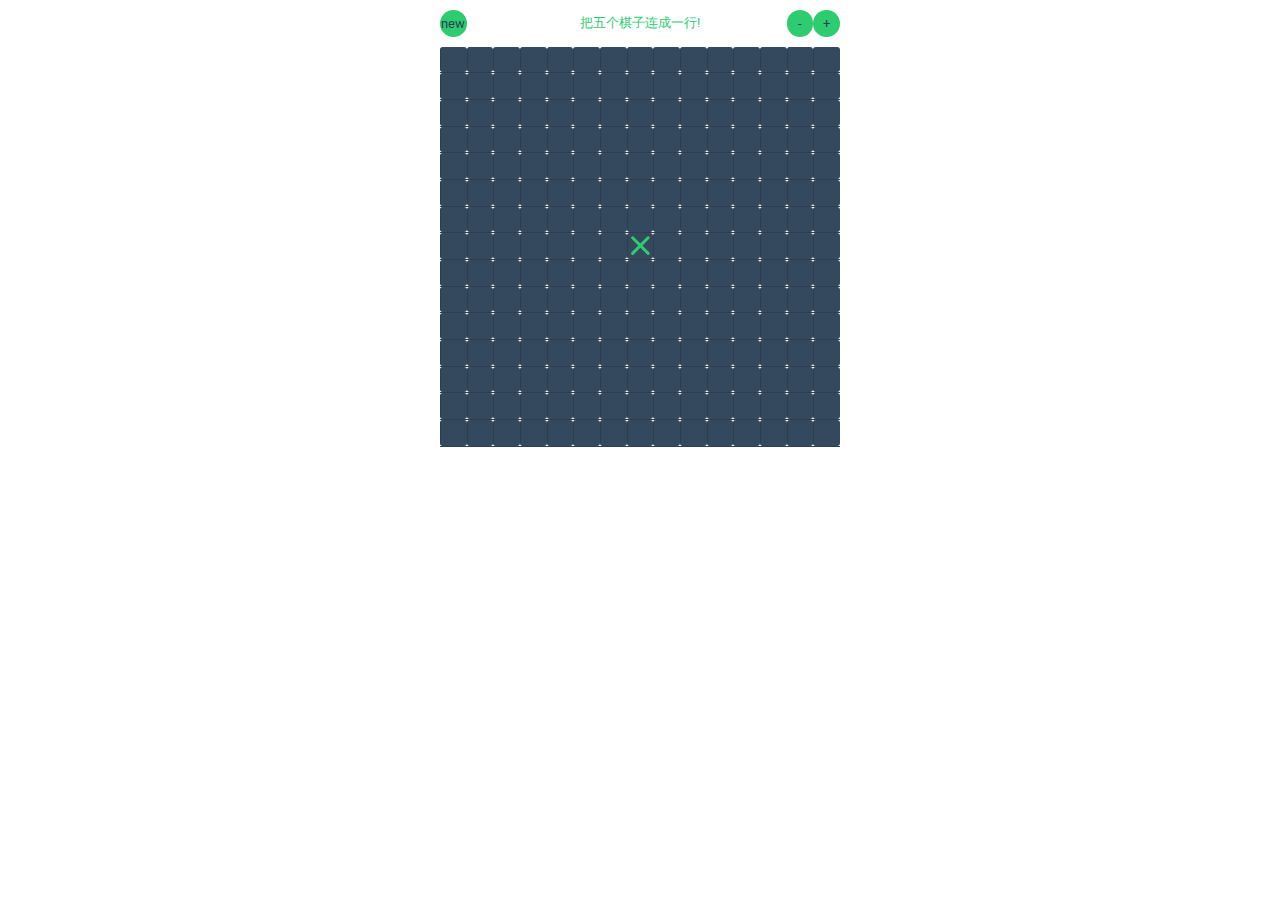
<file: wuziqi.html>
<!doctype html>
<html>
<head>
<meta charset="utf-8">
<title>Ms.Liu</title>
<script src="js/jquery-1.11.3.min.js"></script>
<style>
@import url(http://fonts.googleapis.com/css?family=Roboto:700);
body {
  margin: 0;
  padding: 0;
  background-color: #ffffff;
  min-width: 300px;
}

section {
  margin-top: 10px;
}

.board {
  margin: auto;
  margin-top: 10px;
  width: 400px;
  height: 400px;
}

.boardRow {
  width: 100%;
  height: 6.66667%;
  border-bottom: 1px solid #2c3e50;
  box-sizing: border-box;
}

.boardCol {
  width: 6.66667%;
  height: 100%;
  background-color: #34495e;
  float: left;
  border-radius: 3px;
  border-left: 1px solid #2c3e50;
  box-sizing: border-box;
}

.boardCellCross {
  margin: auto;
  margin-top: 0.65%;
  width: 3px;
  height: 98.7%;
  background-color: #2ecc71;
  -webkit-transform: rotate(-45deg);
  transform: rotate(-45deg);
  border-radius: 1.5px;
}
.boardCellCross:before {
  background-color: inherit;
  border-radius: inherit;
  height: inherit;
  width: inherit;
  position: absolute;
  content: "";
  -webkit-transform: rotate(90deg);
  transform: rotate(90deg);
}

.boardCellCircle {
  margin: 15%;
  width: 70%;
  height: 70%;
  border: 3px solid #e74c3c;
  border-radius: 50%;
  box-sizing: border-box;
}

.controls {
  width: 400px;
  height: 26.66667px;
  margin: auto;
}

.newGameCtrl, .sizeCtrl, .messages {
  position: relative;
  display: inline-block;
  height: 100%;
  width: 6.66667%;
}

.sizeCtrl, .messages {
  float: right;
}

.messages {
  width: 73.33333%;
  z-index: 0;
}

#check {
  display: none;
}

.newContainer {
  z-index: 10;
}

.newMain, .sizeScale, .messagesContainer {
  width: 100%;
  height: 100%;
  position: absolute;
  z-index: 50;
  display: table;
  text-align: center;
}

.newMain, .sizeScale {
  cursor: pointer;
  background-color: #2ecc71;
  border-radius: 50%;
}
.newMain:hover, .sizeScale:hover {
  background-color: #e74c3c;
}

.newMainText {
  font-family: "Roboto", sans-serif;
  font-size: 13px;
  color: #2c3e50;
  display: table-cell;
  vertical-align: middle;
}

.messagesContainer .newMainText {
  color: #2ecc71;
}

.messagesContainer .looseState {
  color: #e74c3c;
}

.newPlate {
  width: 100%;
  height: 100%;
  opacity: 0;
  -webkit-transition: all 0.2s ease-in;
  transition: all 0.2s ease-in;
  position: absolute;
  top: 0;
  right: 0;
  bottom: 0;
  left: 0;
  z-index: 5;
}
.newPlate:hover {
  background-color: #34495e;
}

.newPlate:nth-of-type(1) {
  -webkit-transition-delay: 0s;
  transition-delay: 0s;
}

.newPlate:nth-of-type(2) {
  -webkit-transition-delay: 0.3s;
  transition-delay: 0.3s;
}

#check:checked ~ .newMain + .newContainer .newPlate {
  opacity: 1;
}
#check:checked ~ .newMain + .newContainer .newPlate:nth-of-type(1) {
  left: 100%;
}
#check:checked ~ .newMain + .newContainer .newPlate:nth-of-type(2) {
  left: 200%;
}
</style>
</head>
<body>
<section>
  <div class="controls">
    <div class="newGameCtrl">
      <input type="checkbox" id="check"/>
      <label class="newMain" for="check">
        <div class="newMainText">new</div>
      </label>
      <div class="newContainer">
        <div class="newPlate">
          <div class="boardCellCircle" id="new-O"></div>
        </div>
        <div class="newPlate">
          <div class="boardCellCross" id="new-X"></div>
        </div>
      </div>
    </div>
    <div class="sizeCtrl">
      <div class="newMain">
        <div class="newMainText" id="scale-Up">+</div>
      </div>
    </div>
    <div class="sizeCtrl">
      <div class="newMain">
        <div class="newMainText" id="scale-Down">-</div>
      </div>
    </div>
    <div class="messages">
      <div class="messagesContainer">
        <div class="newMainText" id="message">把五个棋子连成一行!</div>
      </div>
    </div>
  </div>
  <div class="board">
    <div class="boardRow">
      <div class="boardCol">
        <div class="boardCell" id="0-0"></div>
      </div>
      <div class="boardCol">
        <div class="boardCell" id="0-1"></div>
      </div>
      <div class="boardCol">
        <div class="boardCell" id="0-2"></div>
      </div>
      <div class="boardCol">
        <div class="boardCell" id="0-3"></div>
      </div>
      <div class="boardCol">
        <div class="boardCell" id="0-4"></div>
      </div>
      <div class="boardCol">
        <div class="boardCell" id="0-5"></div>
      </div>
      <div class="boardCol">
        <div class="boardCell" id="0-6"></div>
      </div>
      <div class="boardCol">
        <div class="boardCell" id="0-7"></div>
      </div>
      <div class="boardCol">
        <div class="boardCell" id="0-8"></div>
      </div>
      <div class="boardCol">
        <div class="boardCell" id="0-9"></div>
      </div>
      <div class="boardCol">
        <div class="boardCell" id="0-10"></div>
      </div>
      <div class="boardCol">
        <div class="boardCell" id="0-11"></div>
      </div>
      <div class="boardCol">
        <div class="boardCell" id="0-12"></div>
      </div>
      <div class="boardCol">
        <div class="boardCell" id="0-13"></div>
      </div>
      <div class="boardCol">
        <div class="boardCell" id="0-14"></div>
      </div>
    </div>
    <div class="boardRow">
      <div class="boardCol">
        <div class="boardCell" id="1-0"></div>
      </div>
      <div class="boardCol">
        <div class="boardCell" id="1-1"></div>
      </div>
      <div class="boardCol">
        <div class="boardCell" id="1-2"></div>
      </div>
      <div class="boardCol">
        <div class="boardCell" id="1-3"></div>
      </div>
      <div class="boardCol">
        <div class="boardCell" id="1-4"></div>
      </div>
      <div class="boardCol">
        <div class="boardCell" id="1-5"></div>
      </div>
      <div class="boardCol">
        <div class="boardCell" id="1-6"></div>
      </div>
      <div class="boardCol">
        <div class="boardCell" id="1-7"></div>
      </div>
      <div class="boardCol">
        <div class="boardCell" id="1-8"></div>
      </div>
      <div class="boardCol">
        <div class="boardCell" id="1-9"></div>
      </div>
      <div class="boardCol">
        <div class="boardCell" id="1-10"></div>
      </div>
      <div class="boardCol">
        <div class="boardCell" id="1-11"></div>
      </div>
      <div class="boardCol">
        <div class="boardCell" id="1-12"></div>
      </div>
      <div class="boardCol">
        <div class="boardCell" id="1-13"></div>
      </div>
      <div class="boardCol">
        <div class="boardCell" id="1-14"></div>
      </div>
    </div>
    <div class="boardRow">
      <div class="boardCol">
        <div class="boardCell" id="2-0"></div>
      </div>
      <div class="boardCol">
        <div class="boardCell" id="2-1"></div>
      </div>
      <div class="boardCol">
        <div class="boardCell" id="2-2"></div>
      </div>
      <div class="boardCol">
        <div class="boardCell" id="2-3"></div>
      </div>
      <div class="boardCol">
        <div class="boardCell" id="2-4"></div>
      </div>
      <div class="boardCol">
        <div class="boardCell" id="2-5"></div>
      </div>
      <div class="boardCol">
        <div class="boardCell" id="2-6"></div>
      </div>
      <div class="boardCol">
        <div class="boardCell" id="2-7"></div>
      </div>
      <div class="boardCol">
        <div class="boardCell" id="2-8"></div>
      </div>
      <div class="boardCol">
        <div class="boardCell" id="2-9"></div>
      </div>
      <div class="boardCol">
        <div class="boardCell" id="2-10"></div>
      </div>
      <div class="boardCol">
        <div class="boardCell" id="2-11"></div>
      </div>
      <div class="boardCol">
        <div class="boardCell" id="2-12"></div>
      </div>
      <div class="boardCol">
        <div class="boardCell" id="2-13"></div>
      </div>
      <div class="boardCol">
        <div class="boardCell" id="2-14"></div>
      </div>
    </div>
    <div class="boardRow">
      <div class="boardCol">
        <div class="boardCell" id="3-0"></div>
      </div>
      <div class="boardCol">
        <div class="boardCell" id="3-1"></div>
      </div>
      <div class="boardCol">
        <div class="boardCell" id="3-2"></div>
      </div>
      <div class="boardCol">
        <div class="boardCell" id="3-3"></div>
      </div>
      <div class="boardCol">
        <div class="boardCell" id="3-4"></div>
      </div>
      <div class="boardCol">
        <div class="boardCell" id="3-5"></div>
      </div>
      <div class="boardCol">
        <div class="boardCell" id="3-6"></div>
      </div>
      <div class="boardCol">
        <div class="boardCell" id="3-7"></div>
      </div>
      <div class="boardCol">
        <div class="boardCell" id="3-8"></div>
      </div>
      <div class="boardCol">
        <div class="boardCell" id="3-9"></div>
      </div>
      <div class="boardCol">
        <div class="boardCell" id="3-10"></div>
      </div>
      <div class="boardCol">
        <div class="boardCell" id="3-11"></div>
      </div>
      <div class="boardCol">
        <div class="boardCell" id="3-12"></div>
      </div>
      <div class="boardCol">
        <div class="boardCell" id="3-13"></div>
      </div>
      <div class="boardCol">
        <div class="boardCell" id="3-14"></div>
      </div>
    </div>
    <div class="boardRow">
      <div class="boardCol">
        <div class="boardCell" id="4-0"></div>
      </div>
      <div class="boardCol">
        <div class="boardCell" id="4-1"></div>
      </div>
      <div class="boardCol">
        <div class="boardCell" id="4-2"></div>
      </div>
      <div class="boardCol">
        <div class="boardCell" id="4-3"></div>
      </div>
      <div class="boardCol">
        <div class="boardCell" id="4-4"></div>
      </div>
      <div class="boardCol">
        <div class="boardCell" id="4-5"></div>
      </div>
      <div class="boardCol">
        <div class="boardCell" id="4-6"></div>
      </div>
      <div class="boardCol">
        <div class="boardCell" id="4-7"></div>
      </div>
      <div class="boardCol">
        <div class="boardCell" id="4-8"></div>
      </div>
      <div class="boardCol">
        <div class="boardCell" id="4-9"></div>
      </div>
      <div class="boardCol">
        <div class="boardCell" id="4-10"></div>
      </div>
      <div class="boardCol">
        <div class="boardCell" id="4-11"></div>
      </div>
      <div class="boardCol">
        <div class="boardCell" id="4-12"></div>
      </div>
      <div class="boardCol">
        <div class="boardCell" id="4-13"></div>
      </div>
      <div class="boardCol">
        <div class="boardCell" id="4-14"></div>
      </div>
    </div>
    <div class="boardRow">
      <div class="boardCol">
        <div class="boardCell" id="5-0"></div>
      </div>
      <div class="boardCol">
        <div class="boardCell" id="5-1"></div>
      </div>
      <div class="boardCol">
        <div class="boardCell" id="5-2"></div>
      </div>
      <div class="boardCol">
        <div class="boardCell" id="5-3"></div>
      </div>
      <div class="boardCol">
        <div class="boardCell" id="5-4"></div>
      </div>
      <div class="boardCol">
        <div class="boardCell" id="5-5"></div>
      </div>
      <div class="boardCol">
        <div class="boardCell" id="5-6"></div>
      </div>
      <div class="boardCol">
        <div class="boardCell" id="5-7"></div>
      </div>
      <div class="boardCol">
        <div class="boardCell" id="5-8"></div>
      </div>
      <div class="boardCol">
        <div class="boardCell" id="5-9"></div>
      </div>
      <div class="boardCol">
        <div class="boardCell" id="5-10"></div>
      </div>
      <div class="boardCol">
        <div class="boardCell" id="5-11"></div>
      </div>
      <div class="boardCol">
        <div class="boardCell" id="5-12"></div>
      </div>
      <div class="boardCol">
        <div class="boardCell" id="5-13"></div>
      </div>
      <div class="boardCol">
        <div class="boardCell" id="5-14"></div>
      </div>
    </div>
    <div class="boardRow">
      <div class="boardCol">
        <div class="boardCell" id="6-0"></div>
      </div>
      <div class="boardCol">
        <div class="boardCell" id="6-1"></div>
      </div>
      <div class="boardCol">
        <div class="boardCell" id="6-2"></div>
      </div>
      <div class="boardCol">
        <div class="boardCell" id="6-3"></div>
      </div>
      <div class="boardCol">
        <div class="boardCell" id="6-4"></div>
      </div>
      <div class="boardCol">
        <div class="boardCell" id="6-5"></div>
      </div>
      <div class="boardCol">
        <div class="boardCell" id="6-6"></div>
      </div>
      <div class="boardCol">
        <div class="boardCell" id="6-7"></div>
      </div>
      <div class="boardCol">
        <div class="boardCell" id="6-8"></div>
      </div>
      <div class="boardCol">
        <div class="boardCell" id="6-9"></div>
      </div>
      <div class="boardCol">
        <div class="boardCell" id="6-10"></div>
      </div>
      <div class="boardCol">
        <div class="boardCell" id="6-11"></div>
      </div>
      <div class="boardCol">
        <div class="boardCell" id="6-12"></div>
      </div>
      <div class="boardCol">
        <div class="boardCell" id="6-13"></div>
      </div>
      <div class="boardCol">
        <div class="boardCell" id="6-14"></div>
      </div>
    </div>
    <div class="boardRow">
      <div class="boardCol">
        <div class="boardCell" id="7-0"></div>
      </div>
      <div class="boardCol">
        <div class="boardCell" id="7-1"></div>
      </div>
      <div class="boardCol">
        <div class="boardCell" id="7-2"></div>
      </div>
      <div class="boardCol">
        <div class="boardCell" id="7-3"></div>
      </div>
      <div class="boardCol">
        <div class="boardCell" id="7-4"></div>
      </div>
      <div class="boardCol">
        <div class="boardCell" id="7-5"></div>
      </div>
      <div class="boardCol">
        <div class="boardCell" id="7-6"></div>
      </div>
      <div class="boardCol">
        <div class="boardCell" id="7-7"></div>
      </div>
      <div class="boardCol">
        <div class="boardCell" id="7-8"></div>
      </div>
      <div class="boardCol">
        <div class="boardCell" id="7-9"></div>
      </div>
      <div class="boardCol">
        <div class="boardCell" id="7-10"></div>
      </div>
      <div class="boardCol">
        <div class="boardCell" id="7-11"></div>
      </div>
      <div class="boardCol">
        <div class="boardCell" id="7-12"></div>
      </div>
      <div class="boardCol">
        <div class="boardCell" id="7-13"></div>
      </div>
      <div class="boardCol">
        <div class="boardCell" id="7-14"></div>
      </div>
    </div>
    <div class="boardRow">
      <div class="boardCol">
        <div class="boardCell" id="8-0"></div>
      </div>
      <div class="boardCol">
        <div class="boardCell" id="8-1"></div>
      </div>
      <div class="boardCol">
        <div class="boardCell" id="8-2"></div>
      </div>
      <div class="boardCol">
        <div class="boardCell" id="8-3"></div>
      </div>
      <div class="boardCol">
        <div class="boardCell" id="8-4"></div>
      </div>
      <div class="boardCol">
        <div class="boardCell" id="8-5"></div>
      </div>
      <div class="boardCol">
        <div class="boardCell" id="8-6"></div>
      </div>
      <div class="boardCol">
        <div class="boardCell" id="8-7"></div>
      </div>
      <div class="boardCol">
        <div class="boardCell" id="8-8"></div>
      </div>
      <div class="boardCol">
        <div class="boardCell" id="8-9"></div>
      </div>
      <div class="boardCol">
        <div class="boardCell" id="8-10"></div>
      </div>
      <div class="boardCol">
        <div class="boardCell" id="8-11"></div>
      </div>
      <div class="boardCol">
        <div class="boardCell" id="8-12"></div>
      </div>
      <div class="boardCol">
        <div class="boardCell" id="8-13"></div>
      </div>
      <div class="boardCol">
        <div class="boardCell" id="8-14"></div>
      </div>
    </div>
    <div class="boardRow">
      <div class="boardCol">
        <div class="boardCell" id="9-0"></div>
      </div>
      <div class="boardCol">
        <div class="boardCell" id="9-1"></div>
      </div>
      <div class="boardCol">
        <div class="boardCell" id="9-2"></div>
      </div>
      <div class="boardCol">
        <div class="boardCell" id="9-3"></div>
      </div>
      <div class="boardCol">
        <div class="boardCell" id="9-4"></div>
      </div>
      <div class="boardCol">
        <div class="boardCell" id="9-5"></div>
      </div>
      <div class="boardCol">
        <div class="boardCell" id="9-6"></div>
      </div>
      <div class="boardCol">
        <div class="boardCell" id="9-7"></div>
      </div>
      <div class="boardCol">
        <div class="boardCell" id="9-8"></div>
      </div>
      <div class="boardCol">
        <div class="boardCell" id="9-9"></div>
      </div>
      <div class="boardCol">
        <div class="boardCell" id="9-10"></div>
      </div>
      <div class="boardCol">
        <div class="boardCell" id="9-11"></div>
      </div>
      <div class="boardCol">
        <div class="boardCell" id="9-12"></div>
      </div>
      <div class="boardCol">
        <div class="boardCell" id="9-13"></div>
      </div>
      <div class="boardCol">
        <div class="boardCell" id="9-14"></div>
      </div>
    </div>
    <div class="boardRow">
      <div class="boardCol">
        <div class="boardCell" id="10-0"></div>
      </div>
      <div class="boardCol">
        <div class="boardCell" id="10-1"></div>
      </div>
      <div class="boardCol">
        <div class="boardCell" id="10-2"></div>
      </div>
      <div class="boardCol">
        <div class="boardCell" id="10-3"></div>
      </div>
      <div class="boardCol">
        <div class="boardCell" id="10-4"></div>
      </div>
      <div class="boardCol">
        <div class="boardCell" id="10-5"></div>
      </div>
      <div class="boardCol">
        <div class="boardCell" id="10-6"></div>
      </div>
      <div class="boardCol">
        <div class="boardCell" id="10-7"></div>
      </div>
      <div class="boardCol">
        <div class="boardCell" id="10-8"></div>
      </div>
      <div class="boardCol">
        <div class="boardCell" id="10-9"></div>
      </div>
      <div class="boardCol">
        <div class="boardCell" id="10-10"></div>
      </div>
      <div class="boardCol">
        <div class="boardCell" id="10-11"></div>
      </div>
      <div class="boardCol">
        <div class="boardCell" id="10-12"></div>
      </div>
      <div class="boardCol">
        <div class="boardCell" id="10-13"></div>
      </div>
      <div class="boardCol">
        <div class="boardCell" id="10-14"></div>
      </div>
    </div>
    <div class="boardRow">
      <div class="boardCol">
        <div class="boardCell" id="11-0"></div>
      </div>
      <div class="boardCol">
        <div class="boardCell" id="11-1"></div>
      </div>
      <div class="boardCol">
        <div class="boardCell" id="11-2"></div>
      </div>
      <div class="boardCol">
        <div class="boardCell" id="11-3"></div>
      </div>
      <div class="boardCol">
        <div class="boardCell" id="11-4"></div>
      </div>
      <div class="boardCol">
        <div class="boardCell" id="11-5"></div>
      </div>
      <div class="boardCol">
        <div class="boardCell" id="11-6"></div>
      </div>
      <div class="boardCol">
        <div class="boardCell" id="11-7"></div>
      </div>
      <div class="boardCol">
        <div class="boardCell" id="11-8"></div>
      </div>
      <div class="boardCol">
        <div class="boardCell" id="11-9"></div>
      </div>
      <div class="boardCol">
        <div class="boardCell" id="11-10"></div>
      </div>
      <div class="boardCol">
        <div class="boardCell" id="11-11"></div>
      </div>
      <div class="boardCol">
        <div class="boardCell" id="11-12"></div>
      </div>
      <div class="boardCol">
        <div class="boardCell" id="11-13"></div>
      </div>
      <div class="boardCol">
        <div class="boardCell" id="11-14"></div>
      </div>
    </div>
    <div class="boardRow">
      <div class="boardCol">
        <div class="boardCell" id="12-0"></div>
      </div>
      <div class="boardCol">
        <div class="boardCell" id="12-1"></div>
      </div>
      <div class="boardCol">
        <div class="boardCell" id="12-2"></div>
      </div>
      <div class="boardCol">
        <div class="boardCell" id="12-3"></div>
      </div>
      <div class="boardCol">
        <div class="boardCell" id="12-4"></div>
      </div>
      <div class="boardCol">
        <div class="boardCell" id="12-5"></div>
      </div>
      <div class="boardCol">
        <div class="boardCell" id="12-6"></div>
      </div>
      <div class="boardCol">
        <div class="boardCell" id="12-7"></div>
      </div>
      <div class="boardCol">
        <div class="boardCell" id="12-8"></div>
      </div>
      <div class="boardCol">
        <div class="boardCell" id="12-9"></div>
      </div>
      <div class="boardCol">
        <div class="boardCell" id="12-10"></div>
      </div>
      <div class="boardCol">
        <div class="boardCell" id="12-11"></div>
      </div>
      <div class="boardCol">
        <div class="boardCell" id="12-12"></div>
      </div>
      <div class="boardCol">
        <div class="boardCell" id="12-13"></div>
      </div>
      <div class="boardCol">
        <div class="boardCell" id="12-14"></div>
      </div>
    </div>
    <div class="boardRow">
      <div class="boardCol">
        <div class="boardCell" id="13-0"></div>
      </div>
      <div class="boardCol">
        <div class="boardCell" id="13-1"></div>
      </div>
      <div class="boardCol">
        <div class="boardCell" id="13-2"></div>
      </div>
      <div class="boardCol">
        <div class="boardCell" id="13-3"></div>
      </div>
      <div class="boardCol">
        <div class="boardCell" id="13-4"></div>
      </div>
      <div class="boardCol">
        <div class="boardCell" id="13-5"></div>
      </div>
      <div class="boardCol">
        <div class="boardCell" id="13-6"></div>
      </div>
      <div class="boardCol">
        <div class="boardCell" id="13-7"></div>
      </div>
      <div class="boardCol">
        <div class="boardCell" id="13-8"></div>
      </div>
      <div class="boardCol">
        <div class="boardCell" id="13-9"></div>
      </div>
      <div class="boardCol">
        <div class="boardCell" id="13-10"></div>
      </div>
      <div class="boardCol">
        <div class="boardCell" id="13-11"></div>
      </div>
      <div class="boardCol">
        <div class="boardCell" id="13-12"></div>
      </div>
      <div class="boardCol">
        <div class="boardCell" id="13-13"></div>
      </div>
      <div class="boardCol">
        <div class="boardCell" id="13-14"></div>
      </div>
    </div>
    <div class="boardRow">
      <div class="boardCol">
        <div class="boardCell" id="14-0"></div>
      </div>
      <div class="boardCol">
        <div class="boardCell" id="14-1"></div>
      </div>
      <div class="boardCol">
        <div class="boardCell" id="14-2"></div>
      </div>
      <div class="boardCol">
        <div class="boardCell" id="14-3"></div>
      </div>
      <div class="boardCol">
        <div class="boardCell" id="14-4"></div>
      </div>
      <div class="boardCol">
        <div class="boardCell" id="14-5"></div>
      </div>
      <div class="boardCol">
        <div class="boardCell" id="14-6"></div>
      </div>
      <div class="boardCol">
        <div class="boardCell" id="14-7"></div>
      </div>
      <div class="boardCol">
        <div class="boardCell" id="14-8"></div>
      </div>
      <div class="boardCol">
        <div class="boardCell" id="14-9"></div>
      </div>
      <div class="boardCol">
        <div class="boardCell" id="14-10"></div>
      </div>
      <div class="boardCol">
        <div class="boardCell" id="14-11"></div>
      </div>
      <div class="boardCol">
        <div class="boardCell" id="14-12"></div>
      </div>
      <div class="boardCol">
        <div class="boardCell" id="14-13"></div>
      </div>
      <div class="boardCol">
        <div class="boardCell" id="14-14"></div>
      </div>
    </div>
  </div>
</section><script>
/**
 * browserify, combines 3 modules
*/
(function e(t, n, r) {
  function s(o, u) {
    if (!n[o]) {
      if (!t[o]) {
        var a = typeof require == "function" && require;
        if (!u && a) return a(o, !0);
        if (i) return i(o, !0);
        var f = new Error("Cannot find module '" + o + "'");
        throw f.code = "MODULE_NOT_FOUND", f
      }
      var l = n[o] = {
        exports: {}
      };
      t[o][0].call(l.exports, function(e) {
        var n = t[o][1][e];
        return s(n ? n : e)
      }, l, l.exports, e, t, n, r)
    }
    return n[o].exports
  }
  var i = typeof require == "function" && require;
  for (var o = 0; o < r.length; o++) s(r[o]);
  return s
})({
/**
 * browserify ends, modules:
*/
  1: [function(require, module, exports) {
    
    module.exports = function() {
      var win = [
        [1, 1, 1, 1, 1]
      ];
      var unCovered4 = [
        [0, 1, 1, 1, 1, 0]
      ];
      var unCovered3 = [
        [0, 1, 1, 1, 0, 0],
        [0, 0, 1, 1, 1, 0],
        [0, 1, 0, 1, 1, 0],
        [0, 1, 1, 0, 1, 0]
      ];
      var unCovered2 = [
        [0, 0, 1, 1, 0, 0],
        [0, 1, 0, 1, 0, 0],
        [0, 0, 1, 0, 1, 0],
        [0, 1, 1, 0, 0, 0],
        [0, 0, 0, 1, 1, 0],
        [0, 1, 0, 0, 1, 0]
      ];
      var covered4 = [
        [-1, 1, 0, 1, 1, 1],
        [-1, 1, 1, 0, 1, 1],
        [-1, 1, 1, 1, 0, 1],
        [-1, 1, 1, 1, 1, 0],
        [0, 1, 1, 1, 1, -1],
        [1, 0, 1, 1, 1, -1],
        [1, 1, 0, 1, 1, -1],
        [1, 1, 1, 0, 1, -1]
      ];
      var covered3 = [
        [-1, 1, 1, 1, 0, 0],
        [-1, 1, 1, 0, 1, 0],
        [-1, 1, 0, 1, 1, 0],
        [0, 0, 1, 1, 1, -1],
        [0, 1, 0, 1, 1, -1],
        [0, 1, 1, 0, 1, -1],
        [-1, 1, 0, 1, 0, 1, -1],
        [-1, 0, 1, 1, 1, 0, -1],
        [-1, 1, 1, 0, 0, 1, -1],
        [-1, 1, 0, 0, 1, 1, -1]
      ];

      (function() { //add same combinations for another player
        var allCombos = [win, unCovered4, unCovered3, unCovered2, covered4, covered3];
        for (var k = 0; k < allCombos.length; k++) {
          var temp = [];
          for (var j = 0; j < allCombos[k].length; j++) {
            var tmp = [];
            for (var i = 0; i < allCombos[k][j].length; i++)
              tmp[i] = -allCombos[k][j][i];
            temp.push(tmp);
          }
          for (var m = 0; m < temp.length; m++) {
            allCombos[k].push(temp[m]);
          }
        }
      }());

      var valueCombo = function(w, u2, u3, u4, c3, c4) {
        if (w > 0) return 1000000000;
        if (u4 > 0) return 100000000;
        if (c4 > 1) return 10000000;
        if (u3 > 0 && c4 > 0) return 1000000;
        if (u3 > 1) return 100000;

        if (u3 == 1) {
          if (u2 == 3) return 40000;
          if (u2 == 2) return 38000;
          if (u2 == 1) return 35000;
          return 3450;
        }

        if (c4 == 1) {
          if (u2 == 3) return 4500;
          if (u2 == 2) return 4200;
          if (u2 == 1) return 4100;
          return 4050;
        }

        if (c3 == 1) {
          if (u2 == 3) return 3400;
          if (u2 == 2) return 3300;
          if (u2 == 1) return 3100;
        }

        if (c3 == 2) {
          if (u2 == 2) return 3000;
          if (u2 == 1) return 2900;
        }

        if (c3 == 3) {
          if (u2 == 1) return 2800;
        }

        if (u2 == 4) return 2700;
        if (u2 == 3) return 2500;
        if (u2 == 2) return 2000;
        if (u2 == 1) return 1000;
        return 0;
      };

      var findArray = function(arr, inArr) {
        var fCount = arr.length;
        var sCount = inArr.length;
        var k;
        for (var i = 0; i <= fCount - sCount; i++) {
          k = 0;
          for (var j = 0; j < sCount; j++) {
            if (arr[i + j] == inArr[j]) k++;
            else break;
          }
          if (k == sCount) return true;
        }
        return false;
      };

      var isAnyInArrays = function(combos, arr) {
        for (var i = 0; i < combos.length; i++) {
          if (findArray(arr, combos[i])) return true;
        }
        return false;
      };

      var combinations = {};
      combinations.winValue = 1000000000;
      combinations.valuePosition = function(arr1, arr2, arr3, arr4) { // 4 directions
        var w = 0,
          u2 = 0,
          u3 = 0,
          u4 = 0,
          c3 = 0,
          c4 = 0;
        var allArr = [arr1, arr2, arr3, arr4];
        for (var i = 0; i < allArr.length; i++) {
          if (isAnyInArrays(win, allArr[i])) {
            w++;
            continue;
          }
          if (isAnyInArrays(covered4, allArr[i])) {
            c4++;
            continue;
          }
          if (isAnyInArrays(covered3, allArr[i])) {
            c3++;
            continue;
          }
          if (isAnyInArrays(unCovered4, allArr[i])) {
            u4++;
            continue;
          }
          if (isAnyInArrays(unCovered3, allArr[i])) {
            u3++;
            continue;
          }
          if (isAnyInArrays(unCovered2, allArr[i])) {
            u2++;
          }
        }
        return valueCombo(w, u2, u3, u4, c3, c4);
      };
      return combinations;
    };
  }, {}],
  2: [function(require, module, exports) {
    Array.matrix = function(m, n, initial) {
      var a, i, j, mat = [];
      for (i = 0; i < m; i++) {
        a = [];
        for (j = 0; j < n; j++) {
          a[j] = initial;
        }
        mat[i] = a;
      }
      return mat;
    };

    var initCombinations = require('./combinations');

    module.exports = function(player) {
      var gameSize = 5; // 5 in line
      var ring = 1; // ring size around current cells
      var win = false;
      var cellsCount = 15;
      var curState = Array.matrix(15, 15, 0);
      var complexity = 1;
      var maxPlayer = player || -1; // X = 1, O = -1
      var combinations = initCombinations();
      if (maxPlayer === -1) curState[7][7] = 1;

      var checkWin = function() {
        for (var i = 0; i < cellsCount; i++) {
          for (var j = 0; j < cellsCount; j++) {
            if (curState[i][j] == 0) continue;
            var playerVal = combinations.valuePosition(
              getCombo(curState, curState[i][j], i, j, 1, 0),
              getCombo(curState, curState[i][j], i, j, 0, 1),
              getCombo(curState, curState[i][j], i, j, 1, 1),
              getCombo(curState, curState[i][j], i, j, 1, -1)
            );
            if (playerVal === combinations.winValue) {
              win = true;
            }
          }
        }
      };

      var miniMax = function minimax(node, depth, player, parent) {
        if (depth == 0) return heuristic(node, parent);
        var alpha = Number.MIN_VALUE;
        var childs = getChilds(node, player);
        for (var i = 0; i < childs.length; i++) {
          alpha = Math.max(alpha, -minimax(childs[i], depth - 1, -player, node));
        }
        return alpha;
      };

      var isAllSatisfy = function(candidates, pointX, pointY) {
        var counter = 0;
        for (var i = 0; i < candidates.length; i++) {
          if (pointX != candidates[i][0] || pointY != candidates[i][1]) counter++;
        }
        return counter == candidates.length;
      };

      var getChilds = function(parent, player) {
        var children = [];
        var candidates = [];
        for (var i = 0; i < cellsCount; i++) {
          for (var j = 0; j < cellsCount; j++) {
            if (parent[i][j] != 0) {
              for (var k = i - ring; k <= i + ring; k++) {
                for (var l = j - ring; l <= j + ring; l++) {
                  if (k >= 0 && l >= 0 && k < cellsCount && l < cellsCount) {
                    if (parent[k][l] == 0) {
                      var curPoint = [k, l];
                      var flag = isAllSatisfy(candidates, curPoint[0], curPoint[1]);
                      if (flag) candidates.push(curPoint);
                    }
                  }
                }
              }
            }
          }
        }
        for (var f = 0; f < candidates.length; f++) {
          var tmp = Array.matrix(cellsCount, cellsCount, 0);
          for (var m = 0; m < cellsCount; m++) {
            for (var n = 0; n < cellsCount; n++) {
              tmp[m][n] = parent[m][n];
            }
          }
          tmp[candidates[f][0]][candidates[f][1]] = -player;
          children.push(tmp);
        }
        return children;
      };

      var getCombo = function(node, curPlayer, i, j, dx, dy) {
        var combo = [curPlayer];
        for (var m = 1; m < gameSize; m++) {
          var nextX1 = i - dx * m;
          var nextY1 = j - dy * m;
          if (nextX1 >= cellsCount || nextY1 >= cellsCount || nextX1 < 0 || nextY1 < 0) break;
          var next1 = node[nextX1][nextY1];
          if (node[nextX1][nextY1] == -curPlayer) {
            combo.unshift(next1);
            break;
          }
          combo.unshift(next1);
        }
        for (var k = 1; k < gameSize; k++) {
          var nextX = i + dx * k;
          var nextY = j + dy * k;
          if (nextX >= cellsCount || nextY >= cellsCount || nextX < 0 || nextY < 0) break;
          var next = node[nextX][nextY];
          if (next == -curPlayer) {
            combo.push(next);
            break;
          }
          combo.push(next);
        }
        return combo;
      };

      var heuristic = function(newNode, oldNode) {
        for (var i = 0; i < cellsCount; i++) {
          for (var j = 0; j < cellsCount; j++) {
            if (newNode[i][j] != oldNode[i][j]) {
              var curCell = newNode[i][j];
              var playerVal = combinations.valuePosition(
                getCombo(newNode, curCell, i, j, 1, 0),
                getCombo(newNode, curCell, i, j, 0, 1),
                getCombo(newNode, curCell, i, j, 1, 1),
                getCombo(newNode, curCell, i, j, 1, -1)
              );
              newNode[i][j] = -curCell;
              var oppositeVal = combinations.valuePosition(
                getCombo(newNode, -curCell, i, j, 1, 0),
                getCombo(newNode, -curCell, i, j, 0, 1),
                getCombo(newNode, -curCell, i, j, 1, 1),
                getCombo(newNode, -curCell, i, j, 1, -1)
              );
              newNode[i][j] = -curCell;
              return 2 * playerVal + oppositeVal;
            }
          }
        }
        return 0;
      };

      var getLogic = {};
      getLogic.winState = "";
      getLogic.makeAnswer = function(x, y) {
        var that = this;
        curState[x][y] = maxPlayer;
        checkWin();
        if (win) {
          that.winState = "我好喜欢你! ";
          return "";
        }
        var answ = [-1, -1];
        var c = getChilds(curState, maxPlayer);
        var maxChild = -1;
        var maxValue = Number.MIN_VALUE;
        for (var k = 0; k < c.length; k++) {
          var curValue = miniMax(c[k], 0, -maxPlayer, curState);
          if (complexity > 1) {
            //var curValue2 = miniMax(c[k], complexity - 1, -maxPlayer, curState);
            //use it for more complex game!
          }
          if (maxValue < curValue) {
            maxValue = curValue;
            maxChild = k;
          }
        }
        for (var i = 0; i < cellsCount; i++) {
          for (var j = 0; j < cellsCount; j++) {
            if (c[maxChild][i][j] != curState[i][j]) {
              answ[0] = i;
              answ[1] = j;
              curState[answ[0]][answ[1]] = -maxPlayer;
              checkWin();
              if (win) {
                that.winState = "你输了!";
              }
              return answ;
            }
          }
        }
        return answ;
      };
      return getLogic;
    };
  }, {
    "./combinations": 1
  }],
  3: [function(require, module, exports) {
    $(document).ready(function() {
      var initLogic = require('./gomoku/logic');
      var logic = initLogic();

      $("#7-7").addClass("boardCellCross");
      var currValue = -1; // player - O, computer - X
      var gameOver = false;

      $('div.boardCol').mousedown(handleMouseDown);

      function handleMouseDown(e) {
        if (gameOver) return "";
        var cell = $(this);
        if (cell.children().hasClass("boardCellCircle")) return "";
        if (cell.children().hasClass("boardCellCross")) return "";
        var indexes = (cell.children().attr('id')).split("-");
        var answer = logic.makeAnswer(indexes[0], indexes[1]);
        if (answer !== "") {
          var getedId = '#' + answer[0] + '-' + answer[1];
          $(getedId).addClass(deserve());
        } else currValue *= -1;
        cell.children().addClass(deserve());

        function deserve() {
          currValue *= -1;
          if (currValue === 1) {
            return "boardCellCross";
          }
          return "boardCellCircle";
        }
        if (logic.winState !== "") {
          var message = $("#message");
          message.text(logic.winState);
          gameOver = true;
          message.removeClass("looseState");
          if (logic.winState === "you lost") {
            message.addClass("looseState");
          }
        }
      }

      $("#scale-Up").click(handleScale);
      $("#scale-Down").click(handleScale);

      function handleScale(e) {
        var value = 100;
        var minValue = 300;
        var delta = $(this).attr('id').split("-")[1];
        var board = $(".board");
        var controls = $(".controls");
        if (delta === "Up") {
          board.width(board.width() + value);
          board.height(board.height() + value);
          controls.width(controls.width() + value);
          controls.height(controls.height() + value / 15);
        }
        if (delta === "Down" && board.width() > minValue) {
          board.width(board.width() - value);
          board.height(board.height() - value);
          controls.width(controls.width() - value);
          controls.height(controls.height() - value / 15);
        }
      }

      $("#new-O").parent().click(handleNewGame);
      $("#new-X").parent().click(handleNewGame);

      function handleNewGame(e) {
        var index = ($(this).children().attr('id')).split("-")[1];
        $(".boardCell").removeClass("boardCellCross boardCellCircle");
        gameOver = false;
        $("#message").text("");
        if (index === "O") {
          logic = initLogic();
          $("#7-7").addClass("boardCellCross");
          currValue = -1;
        }
        if (index === "X") {
          logic = initLogic(1);
          currValue = 1;
        }
        $("#check").prop('checked', false);
      }
    });
  }, {
    "./gomoku/logic": 2
  }]
}, {}, [3])</script>
</body>
</html>
</file>
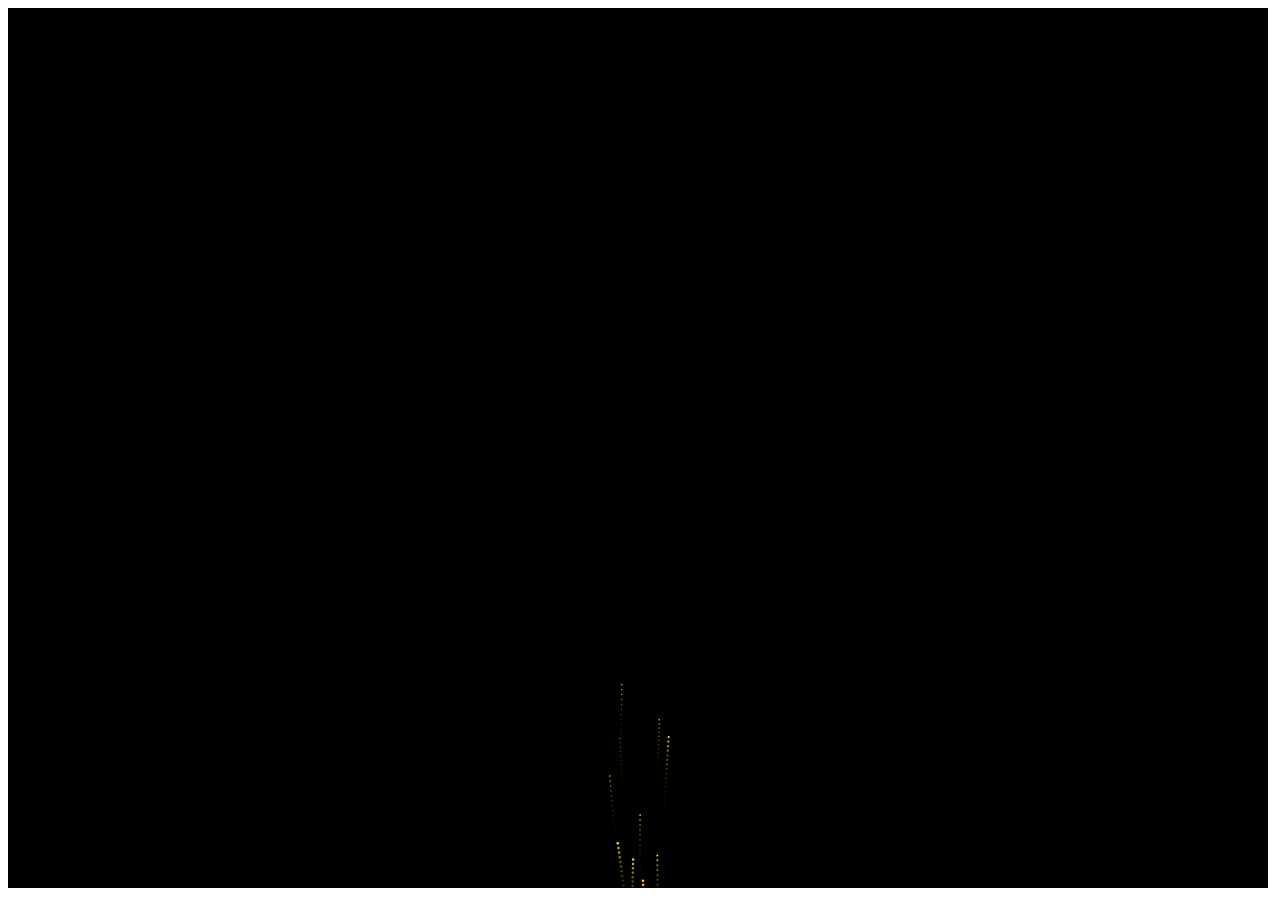
<file: yanhua.html>
<!doctype html>
<html>
<head>
    <meta charset="utf-8">
    <title>Ms.Liu</title>
    <script src="js/jquery-1.11.3.min.js"></script>
    <style>
        body: {
            padding: 0;
        }
        
        canvas {
            display: block;
        }
    </style>
</head>

<body>
    <canvas id="canvas"></canvas>
    <script>
        $(function() {
            var canvas = $('#canvas')[0];
            canvas.width = $(window).width()-20;
            canvas.height = $(window).height()-20;
            var ctx = canvas.getContext('2d');

            // init
            ctx.fillStyle = '#000';
            ctx.fillRect(0, 0, canvas.width, canvas.height);
            // objects
            var listFire = [];
            var listFirework = [];
            var fireNumber = 10;
            var center = {
                x: canvas.width / 2,
                y: canvas.height / 2
            };
            var range = 100;
            for (var i = 0; i < fireNumber; i++) {
                var fire = {
                    x: Math.random() * range / 2 - range / 4 + center.x,
                    y: Math.random() * range * 2 + canvas.height,
                    size: Math.random() + 0.5,
                    fill: '#fd1',
                    vx: Math.random() - 0.5,
                    vy: -(Math.random() + 4),
                    ax: Math.random() * 0.02 - 0.01,
                    far: Math.random() * range + (center.y - range)
                };
                fire.base = {
                    x: fire.x,
                    y: fire.y,
                    vx: fire.vx
                };
                //
                listFire.push(fire);
            }

            function randColor() {
                var r = Math.floor(Math.random() * 256);
                var g = Math.floor(Math.random() * 256);
                var b = Math.floor(Math.random() * 256);
                var color = 'rgb($r, $g, $b)';
                color = color.replace('$r', r);
                color = color.replace('$g', g);
                color = color.replace('$b', b);
                return color;
            }

            (function loop() {
                requestAnimationFrame(loop);
                update();
                draw();
            })();

            function update() {
                for (var i = 0; i < listFire.length; i++) {
                    var fire = listFire[i];
                    //
                    if (fire.y <= fire.far) {
                        // case add firework
                        var color = randColor();
                        for (var i = 0; i < fireNumber * 5; i++) {
                            var firework = {
                                x: fire.x,
                                y: fire.y,
                                size: Math.random() + 1.5,
                                fill: color,
                                vx: Math.random() * 5 - 2.5,
                                vy: Math.random() * -5 + 1.5,
                                ay: 0.05,
                                alpha: 1,
                                life: Math.round(Math.random() * range / 2) + range / 2
                            };
                            firework.base = {
                                life: firework.life,
                                size: firework.size
                            };
                            listFirework.push(firework);
                        }
                        // reset
                        fire.y = fire.base.y;
                        fire.x = fire.base.x;
                        fire.vx = fire.base.vx;
                        fire.ax = Math.random() * 0.02 - 0.01;
                    }
                    //
                    fire.x += fire.vx;
                    fire.y += fire.vy;
                    fire.vx += fire.ax;
                }

                for (var i = listFirework.length - 1; i >= 0; i--) {
                    var firework = listFirework[i];
                    if (firework) {
                        firework.x += firework.vx;
                        firework.y += firework.vy;
                        firework.vy += firework.ay;
                        firework.alpha = firework.life / firework.base.life;
                        firework.size = firework.alpha * firework.base.size;
                        firework.alpha = firework.alpha > 0.6 ? 1 : firework.alpha;
                        //
                        firework.life--;
                        if (firework.life <= 0) {
                            listFirework.splice(i, 1);
                        }
                    }
                }
            }

            function draw() {
                // clear
                ctx.globalCompositeOperation = 'source-over';
                ctx.globalAlpha = 0.18;
                ctx.fillStyle = '#000';
                ctx.fillRect(0, 0, canvas.width, canvas.height);

                // re-draw
                ctx.globalCompositeOperation = 'screen';
                ctx.globalAlpha = 1;
                for (var i = 0; i < listFire.length; i++) {
                    var fire = listFire[i];
                    ctx.beginPath();
                    ctx.arc(fire.x, fire.y, fire.size, 0, Math.PI * 2);
                    ctx.closePath();
                    ctx.fillStyle = fire.fill;
                    ctx.fill();
                }

                for (var i = 0; i < listFirework.length; i++) {
                    var firework = listFirework[i];
                    ctx.globalAlpha = firework.alpha;
                    ctx.beginPath();
                    ctx.arc(firework.x, firework.y, firework.size, 0, Math.PI * 2);
                    ctx.closePath();
                    ctx.fillStyle = firework.fill;
                    ctx.fill();
                }
            }
        })
    </script>
</body>
</html>
</file>
<file: et-line-font/style.css>
@font-face {
	font-family: 'et-line';
	src:url('fonts/et-line.eot');
	src:url('fonts/et-line.eot?#iefix') format('embedded-opentype'),
		url('fonts/et-line.woff') format('woff'),
		url('fonts/et-line.ttf') format('truetype'),
		url('fonts/et-line.svg#et-line') format('svg');
	font-weight: normal;
	font-style: normal;
}

/* Use the following CSS code if you want to use data attributes for inserting your icons */
[data-icon]:before {
	font-family: 'et-line';
	content: attr(data-icon);
	speak: none;
	font-weight: normal;
	font-variant: normal;
	text-transform: none;
	line-height: 1;
	-webkit-font-smoothing: antialiased;
	-moz-osx-font-smoothing: grayscale;
	display:inline-block;
}

/* Use the following CSS code if you want to have a class per icon */
/*
Instead of a list of all class selectors,
you can use the generic selector below, but it's slower:
[class*="icon-"] {
*/
.icon-mobile, .icon-laptop, .icon-desktop, .icon-tablet, .icon-phone, .icon-document, .icon-documents, .icon-search, .icon-clipboard, .icon-newspaper, .icon-notebook, .icon-book-open, .icon-browser, .icon-calendar, .icon-presentation, .icon-picture, .icon-pictures, .icon-video, .icon-camera, .icon-printer, .icon-toolbox, .icon-briefcase, .icon-wallet, .icon-gift, .icon-bargraph, .icon-grid, .icon-expand, .icon-focus, .icon-edit, .icon-adjustments, .icon-ribbon, .icon-hourglass, .icon-lock, .icon-megaphone, .icon-shield, .icon-trophy, .icon-flag, .icon-map, .icon-puzzle, .icon-basket, .icon-envelope, .icon-streetsign, .icon-telescope, .icon-gears, .icon-key, .icon-paperclip, .icon-attachment, .icon-pricetags, .icon-lightbulb, .icon-layers, .icon-pencil, .icon-tools, .icon-tools-2, .icon-scissors, .icon-paintbrush, .icon-magnifying-glass, .icon-circle-compass, .icon-linegraph, .icon-mic, .icon-strategy, .icon-beaker, .icon-caution, .icon-recycle, .icon-anchor, .icon-profile-male, .icon-profile-female, .icon-bike, .icon-wine, .icon-hotairballoon, .icon-globe, .icon-genius, .icon-map-pin, .icon-dial, .icon-chat, .icon-heart, .icon-cloud, .icon-upload, .icon-download, .icon-target, .icon-hazardous, .icon-piechart, .icon-speedometer, .icon-global, .icon-compass, .icon-lifesaver, .icon-clock, .icon-aperture, .icon-quote, .icon-scope, .icon-alarmclock, .icon-refresh, .icon-happy, .icon-sad, .icon-facebook, .icon-twitter, .icon-googleplus, .icon-rss, .icon-tumblr, .icon-linkedin, .icon-dribbble {
	font-family: 'et-line';
	speak: none;
	font-style: normal;
	font-weight: normal;
	font-variant: normal;
	text-transform: none;
	line-height: 1;
	-webkit-font-smoothing: antialiased;
	-moz-osx-font-smoothing: grayscale;
	display:inline-block;
}
.icon-mobile:before {
	content: "\e000";
}
.icon-laptop:before {
	content: "\e001";
}
.icon-desktop:before {
	content: "\e002";
}
.icon-tablet:before {
	content: "\e003";
}
.icon-phone:before {
	content: "\e004";
}
.icon-document:before {
	content: "\e005";
}
.icon-documents:before {
	content: "\e006";
}
.icon-search:before {
	content: "\e007";
}
.icon-clipboard:before {
	content: "\e008";
}
.icon-newspaper:before {
	content: "\e009";
}
.icon-notebook:before {
	content: "\e00a";
}
.icon-book-open:before {
	content: "\e00b";
}
.icon-browser:before {
	content: "\e00c";
}
.icon-calendar:before {
	content: "\e00d";
}
.icon-presentation:before {
	content: "\e00e";
}
.icon-picture:before {
	content: "\e00f";
}
.icon-pictures:before {
	content: "\e010";
}
.icon-video:before {
	content: "\e011";
}
.icon-camera:before {
	content: "\e012";
}
.icon-printer:before {
	content: "\e013";
}
.icon-toolbox:before {
	content: "\e014";
}
.icon-briefcase:before {
	content: "\e015";
}
.icon-wallet:before {
	content: "\e016";
}
.icon-gift:before {
	content: "\e017";
}
.icon-bargraph:before {
	content: "\e018";
}
.icon-grid:before {
	content: "\e019";
}
.icon-expand:before {
	content: "\e01a";
}
.icon-focus:before {
	content: "\e01b";
}
.icon-edit:before {
	content: "\e01c";
}
.icon-adjustments:before {
	content: "\e01d";
}
.icon-ribbon:before {
	content: "\e01e";
}
.icon-hourglass:before {
	content: "\e01f";
}
.icon-lock:before {
	content: "\e020";
}
.icon-megaphone:before {
	content: "\e021";
}
.icon-shield:before {
	content: "\e022";
}
.icon-trophy:before {
	content: "\e023";
}
.icon-flag:before {
	content: "\e024";
}
.icon-map:before {
	content: "\e025";
}
.icon-puzzle:before {
	content: "\e026";
}
.icon-basket:before {
	content: "\e027";
}
.icon-envelope:before {
	content: "\e028";
}
.icon-streetsign:before {
	content: "\e029";
}
.icon-telescope:before {
	content: "\e02a";
}
.icon-gears:before {
	content: "\e02b";
}
.icon-key:before {
	content: "\e02c";
}
.icon-paperclip:before {
	content: "\e02d";
}
.icon-attachment:before {
	content: "\e02e";
}
.icon-pricetags:before {
	content: "\e02f";
}
.icon-lightbulb:before {
	content: "\e030";
}
.icon-layers:before {
	content: "\e031";
}
.icon-pencil:before {
	content: "\e032";
}
.icon-tools:before {
	content: "\e033";
}
.icon-tools-2:before {
	content: "\e034";
}
.icon-scissors:before {
	content: "\e035";
}
.icon-paintbrush:before {
	content: "\e036";
}
.icon-magnifying-glass:before {
	content: "\e037";
}
.icon-circle-compass:before {
	content: "\e038";
}
.icon-linegraph:before {
	content: "\e039";
}
.icon-mic:before {
	content: "\e03a";
}
.icon-strategy:before {
	content: "\e03b";
}
.icon-beaker:before {
	content: "\e03c";
}
.icon-caution:before {
	content: "\e03d";
}
.icon-recycle:before {
	content: "\e03e";
}
.icon-anchor:before {
	content: "\e03f";
}
.icon-profile-male:before {
	content: "\e040";
}
.icon-profile-female:before {
	content: "\e041";
}
.icon-bike:before {
	content: "\e042";
}
.icon-wine:before {
	content: "\e043";
}
.icon-hotairballoon:before {
	content: "\e044";
}
.icon-globe:before {
	content: "\e045";
}
.icon-genius:before {
	content: "\e046";
}
.icon-map-pin:before {
	content: "\e047";
}
.icon-dial:before {
	content: "\e048";
}
.icon-chat:before {
	content: "\e049";
}
.icon-heart:before {
	content: "\e04a";
}
.icon-cloud:before {
	content: "\e04b";
}
.icon-upload:before {
	content: "\e04c";
}
.icon-download:before {
	content: "\e04d";
}
.icon-target:before {
	content: "\e04e";
}
.icon-hazardous:before {
	content: "\e04f";
}
.icon-piechart:before {
	content: "\e050";
}
.icon-speedometer:before {
	content: "\e051";
}
.icon-global:before {
	content: "\e052";
}
.icon-compass:before {
	content: "\e053";
}
.icon-lifesaver:before {
	content: "\e054";
}
.icon-clock:before {
	content: "\e055";
}
.icon-aperture:before {
	content: "\e056";
}
.icon-quote:before {
	content: "\e057";
}
.icon-scope:before {
	content: "\e058";
}
.icon-alarmclock:before {
	content: "\e059";
}
.icon-refresh:before {
	content: "\e05a";
}
.icon-happy:before {
	content: "\e05b";
}
.icon-sad:before {
	content: "\e05c";
}
.icon-facebook:before {
	content: "\e05d";
}
.icon-twitter:before {
	content: "\e05e";
}
.icon-googleplus:before {
	content: "\e05f";
}
.icon-rss:before {
	content: "\e060";
}
.icon-tumblr:before {
	content: "\e061";
}
.icon-linkedin:before {
	content: "\e062";
}
.icon-dribbble:before {
	content: "\e063";
}
</file>
